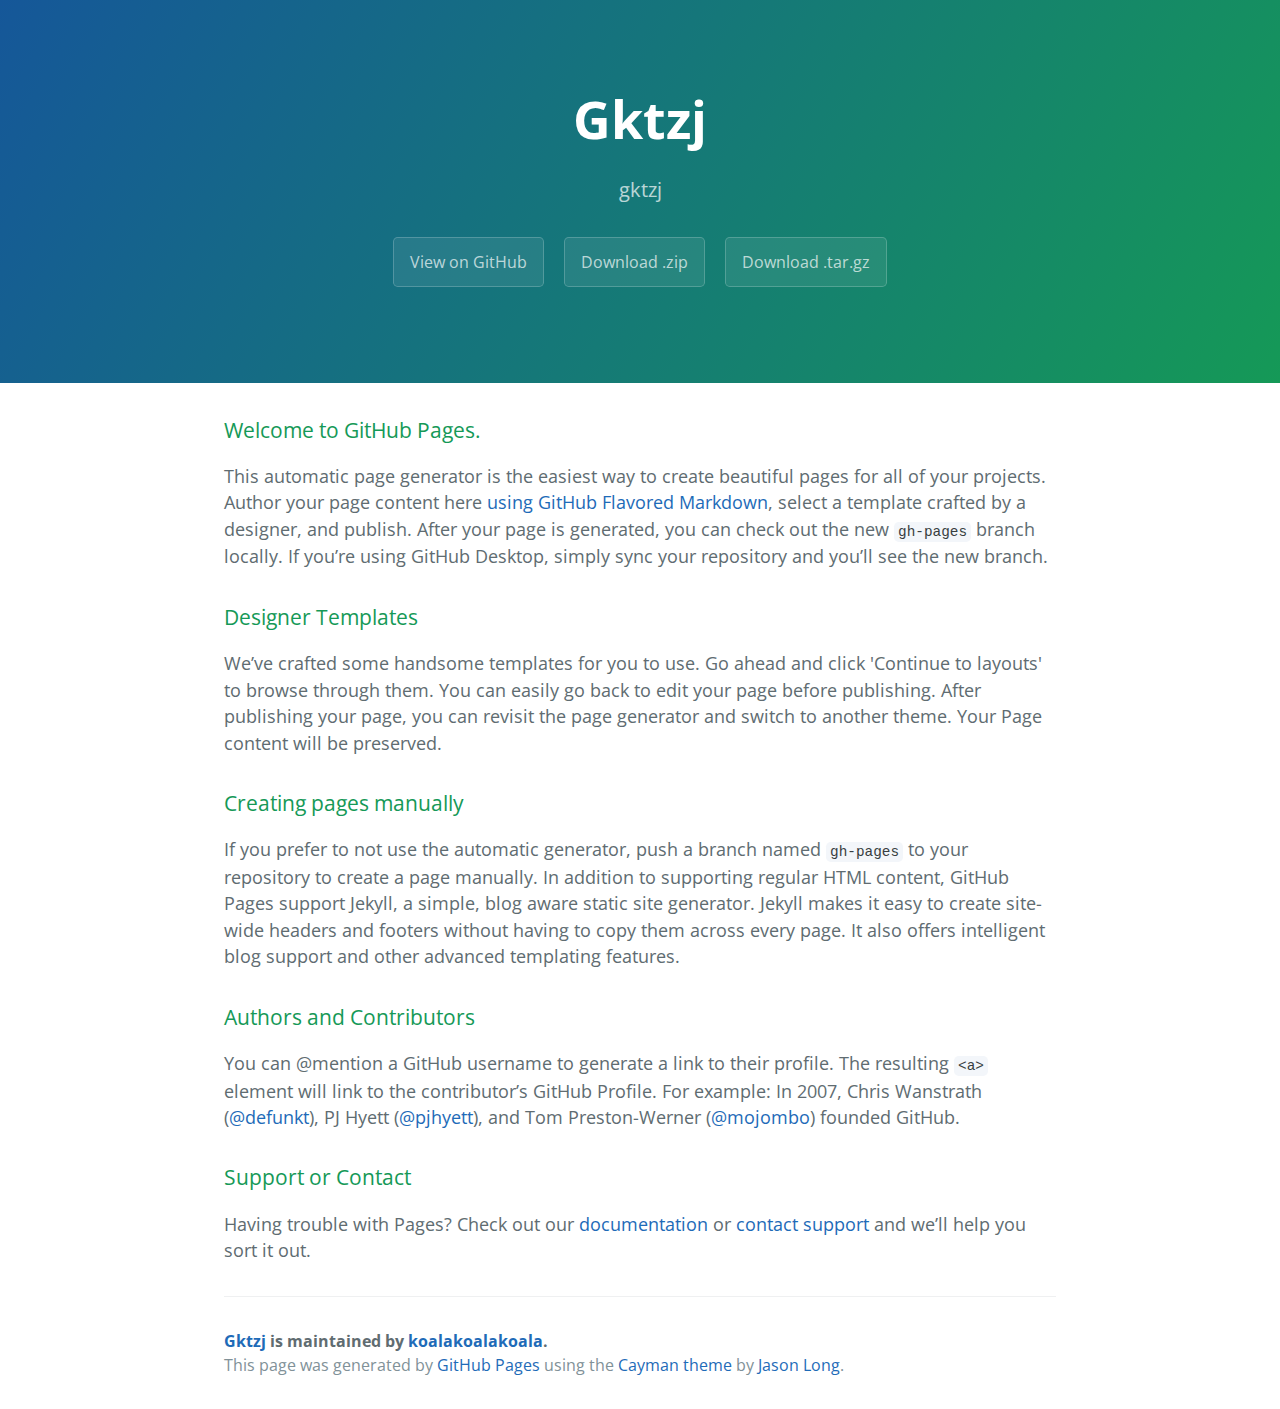
<file: index.html>
<!DOCTYPE html>
<html lang="en-us">
  <head>
    <meta charset="UTF-8">
    <title>Gktzj by koalakoalakoala</title>
    <meta name="viewport" content="width=device-width, initial-scale=1">
    <link rel="stylesheet" type="text/css" href="stylesheets/normalize.css" media="screen">
    <link href='https://fonts.googleapis.com/css?family=Open+Sans:400,700' rel='stylesheet' type='text/css'>
    <link rel="stylesheet" type="text/css" href="stylesheets/stylesheet.css" media="screen">
    <link rel="stylesheet" type="text/css" href="stylesheets/github-light.css" media="screen">
  </head>
  <body>
    <section class="page-header">
      <h1 class="project-name">Gktzj</h1>
      <h2 class="project-tagline">gktzj</h2>
      <a href="https://github.com/koalakoalakoala/gktzj" class="btn">View on GitHub</a>
      <a href="https://github.com/koalakoalakoala/gktzj/zipball/master" class="btn">Download .zip</a>
      <a href="https://github.com/koalakoalakoala/gktzj/tarball/master" class="btn">Download .tar.gz</a>
    </section>

    <section class="main-content">
      <h3>
<a id="welcome-to-github-pages" class="anchor" href="#welcome-to-github-pages" aria-hidden="true"><span aria-hidden="true" class="octicon octicon-link"></span></a>Welcome to GitHub Pages.</h3>

<p>This automatic page generator is the easiest way to create beautiful pages for all of your projects. Author your page content here <a href="https://guides.github.com/features/mastering-markdown/">using GitHub Flavored Markdown</a>, select a template crafted by a designer, and publish. After your page is generated, you can check out the new <code>gh-pages</code> branch locally. If you’re using GitHub Desktop, simply sync your repository and you’ll see the new branch.</p>

<h3>
<a id="designer-templates" class="anchor" href="#designer-templates" aria-hidden="true"><span aria-hidden="true" class="octicon octicon-link"></span></a>Designer Templates</h3>

<p>We’ve crafted some handsome templates for you to use. Go ahead and click 'Continue to layouts' to browse through them. You can easily go back to edit your page before publishing. After publishing your page, you can revisit the page generator and switch to another theme. Your Page content will be preserved.</p>

<h3>
<a id="creating-pages-manually" class="anchor" href="#creating-pages-manually" aria-hidden="true"><span aria-hidden="true" class="octicon octicon-link"></span></a>Creating pages manually</h3>

<p>If you prefer to not use the automatic generator, push a branch named <code>gh-pages</code> to your repository to create a page manually. In addition to supporting regular HTML content, GitHub Pages support Jekyll, a simple, blog aware static site generator. Jekyll makes it easy to create site-wide headers and footers without having to copy them across every page. It also offers intelligent blog support and other advanced templating features.</p>

<h3>
<a id="authors-and-contributors" class="anchor" href="#authors-and-contributors" aria-hidden="true"><span aria-hidden="true" class="octicon octicon-link"></span></a>Authors and Contributors</h3>

<p>You can @mention a GitHub username to generate a link to their profile. The resulting <code>&lt;a&gt;</code> element will link to the contributor’s GitHub Profile. For example: In 2007, Chris Wanstrath (<a href="https://github.com/defunkt" class="user-mention">@defunkt</a>), PJ Hyett (<a href="https://github.com/pjhyett" class="user-mention">@pjhyett</a>), and Tom Preston-Werner (<a href="https://github.com/mojombo" class="user-mention">@mojombo</a>) founded GitHub.</p>

<h3>
<a id="support-or-contact" class="anchor" href="#support-or-contact" aria-hidden="true"><span aria-hidden="true" class="octicon octicon-link"></span></a>Support or Contact</h3>

<p>Having trouble with Pages? Check out our <a href="https://help.github.com/pages">documentation</a> or <a href="https://github.com/contact">contact support</a> and we’ll help you sort it out.</p>

      <footer class="site-footer">
        <span class="site-footer-owner"><a href="https://github.com/koalakoalakoala/gktzj">Gktzj</a> is maintained by <a href="https://github.com/koalakoalakoala">koalakoalakoala</a>.</span>

        <span class="site-footer-credits">This page was generated by <a href="https://pages.github.com">GitHub Pages</a> using the <a href="https://github.com/jasonlong/cayman-theme">Cayman theme</a> by <a href="https://twitter.com/jasonlong">Jason Long</a>.</span>
      </footer>

    </section>

  
  </body>
</html>
</file>
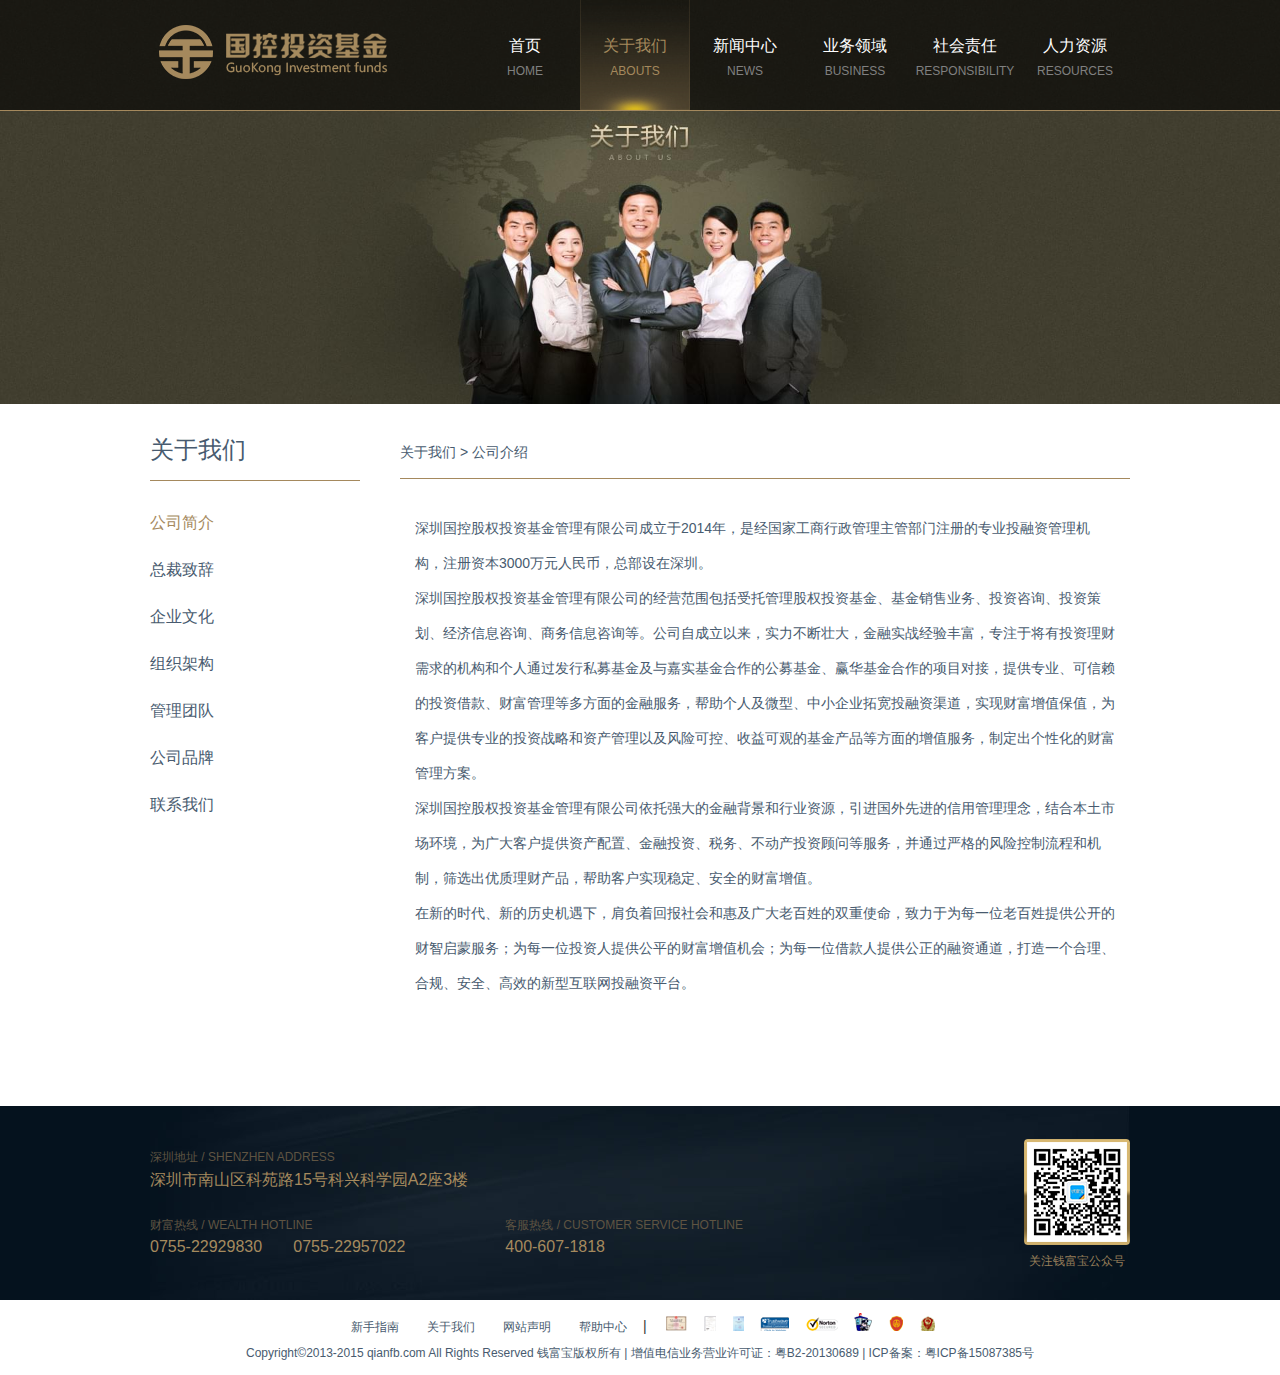
<file: gktzj/about.html>
<!DOCTYPE html>
<html xmlns="http://www.w3.org/1999/xhtml">

	<head>
		<meta charset="utf-8">
		<title>关于我们</title>
		<link href="css/comm.css" rel="stylesheet" type="text/css">
		<link href="css/css1.css" rel="stylesheet" type="text/css">
	</head>

	<body>

	<!--header begin-->
	<div class="qg-header">
		<div class="main clearfix">
			<h1 class="qg-logo fl"><a><img src="img/logo.png" alt="国控资金"/></a></h1>
			<ul class="qg-menu clearfix">
				<li><a href="index.html"> <h2>首页</h2> <span>HOME</span> </a></li>
				<li><a class="current" href="about.html"> <h2>关于我们</h2> <span>ABOUTS</span> </a></li>
				<li><a href="news.html"> <h2>新闻中心</h2> <span>NEWS</span> </a></li>
				<li><a href="business.html"> <h2>业务领域</h2> <span>BUSINESS</span> </a></li>
				<li><a href="social.html"> <h2>社会责任</h2> <span>RESPONSIBILITY</span> </a></li>
				<li><a href="human.html"> <h2>人力资源</h2> <span>RESOURCES</span> </a></li>
			</ul>
		</div>
	</div>
	<!--header end-->

	<!--banner begin-->
		<div class="qg-banners qg-abbaners">
			<img src="img/aboutbanner.jpg">
		</div>

	<!--banner end-->
	<!--main begin-->
		<div class="qg-main">
			<div class="qg-widths clearfix">
				<!--qg-ablefter begin-->
				<div class="fl qg-ablefter">
					<h1>关于我们</h1>
					<ul>
						<li><a href="#" class="qg-cavhover">公司简介</a> </li>
						<li><a href="#">总裁致辞</a> </li>
						<li><a href="#">企业文化</a> </li>
						<li><a href="#">组织架构</a> </li>
						<li><a href="#">管理团队</a> </li>
						<li><a href="#">公司品牌</a> </li>
						<li><a href="#">联系我们</a> </li>
					</ul>
				</div>
				<!--qg-ablefter end-->
				<!--qg-abrighter begin-->
				<div class="fr qg-abrighter">
					<div class="qg-curmes"><span>关于我们</span> > <span>公司介绍</span></div>
					<div class="qg-martoper">
						<p>深圳国控股权投资基金管理有限公司成立于2014年，是经国家工商行政管理主管部门注册的专业投融资管理机构，注册资本3000万元人民币，总部设在深圳。</p>
						<p>深圳国控股权投资基金管理有限公司的经营范围包括受托管理股权投资基金、基金销售业务、投资咨询、投资策划、经济信息咨询、商务信息咨询等。公司自成立以来，实力不断壮大，金融实战经验丰富，专注于将有投资理财需求的机构和个人通过发行私募基金及与嘉实基金合作的公募基金、赢华基金合作的项目对接，提供专业、可信赖的投资借款、财富管理等多方面的金融服务，帮助个人及微型、中小企业拓宽投融资渠道，实现财富增值保值，为客户提供专业的投资战略和资产管理以及风险可控、收益可观的基金产品等方面的增值服务，制定出个性化的财富管理方案。</p>
						<p>深圳国控股权投资基金管理有限公司依托强大的金融背景和行业资源，引进国外先进的信用管理理念，结合本土市场环境，为广大客户提供资产配置、金融投资、税务、不动产投资顾问等服务，并通过严格的风险控制流程和机制，筛选出优质理财产品，帮助客户实现稳定、安全的财富增值。</p>
						<p>在新的时代、新的历史机遇下，肩负着回报社会和惠及广大老百姓的双重使命，致力于为每一位老百姓提供公开的财智启蒙服务；为每一位投资人提供公平的财富增值机会；为每一位借款人提供公正的融资通道，打造一个合理、合规、安全、高效的新型互联网投融资平台。</p>
					</div>
				</div>
				<!--qg-abrighter end-->
			</div>
		</div>
	<!--main end-->

	<!--fotter begin-->
	<div class="qg-fotterse">
		<div class="qg-fotters">
			<div class="qg-sectend q-wide">
				<ul class="clearfix">
					<li class="qg-infoer fl">
						<div>
							<dl class="qg-adbox">
								<dt>深圳地址 / SHENZHEN ADDRESS</dt>
								<dd>深圳市南山区科苑路15号科兴科学园A2座3楼</dd>
							</dl>

						</div>
						<div>
							<dl class="qg-adbox qg-marginer fl">
								<dt>财富热线 / WEALTH HOTLINE</dt>
								<dd>0755-22929830&nbsp;&nbsp;&nbsp;&nbsp;&nbsp;&nbsp;&nbsp;0755-22957022</dd>
							</dl>
							<dl class="qg-adbox qg-marginer qg-boxleft fl">
								<dt>客服热线 / CUSTOMER SERVICE HOTLINE</dt>
								<dd>400-607-1818</dd>
							</dl>
						</div>
					</li>
					<li class="fr qg-weixin">
						<img src="img/weixincode.png">
						<p>关注钱富宝公众号</p>
					</li>
				</ul>
			</div>
		</div>
		<div class="q-fotter">
			<div class="q-wide">
				<div class="q-fotter-menu clearfix">
					<ul>
						<li><a href="guide.html"> 新手指南</a></li>
						<li><a href="aboutus-qfb.html">关于我们</a></li>
						<li><a href="statement.html">网站声明</a></li>
						<li><a href="helpcenter.html">帮助中心</a></li>
					</ul>
					<div class="q-martop">|</div>
					<div class="q-divert">
						<a href="javascript:void(0);" target="_blank" class="q-diverone"></a>
						<a href="javascript:void(0);" target="_blank" class="q-divertwo"></a>
						<a href="javascript:void(0);" target="_blank" class="q-diverthree"></a>
						<a href="javascript:void(0);" class="q-diverfour"></a>
						<a href="javascript:void(0);" class="q-diverfive"></a>
						<a href="javascript:void(0);" class="q-diversix"></a>
						<a href="javascript:void(0);" class="q-diverseven"></a>
						<a href="javascript:void(0);" class="q-diverningt"></a>
					</div>
				</div>
				<div class="q-info">Copyright©2013-2015 qianfb.com All Rights Reserved 钱富宝版权所有 |
					增值电信业务营业许可证：粤B2-20130689 | ICP备案：粤ICP备15087385号
				</div>
			</div>
		</div>
	</div>
	<!--fotter end-->

	</body>

</html>
</file>
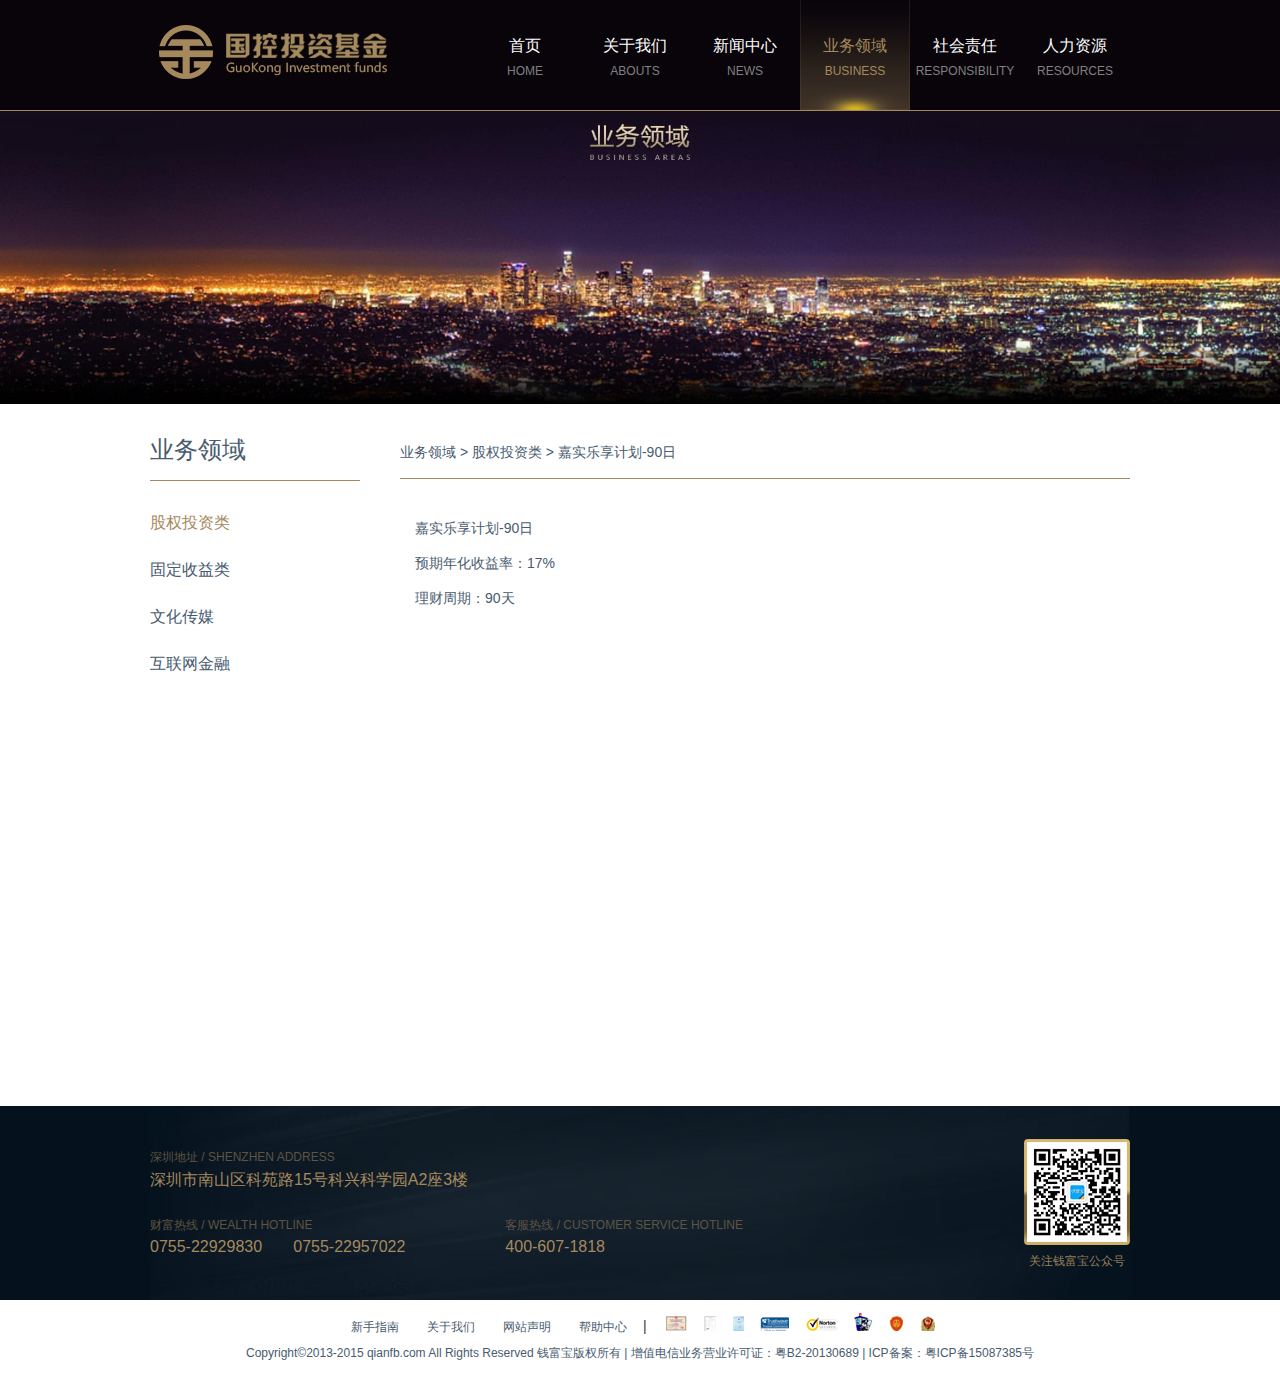
<file: gktzj/business-detial.html>
<!DOCTYPE html>
<html xmlns="http://www.w3.org/1999/xhtml">

	<head>
		<meta charset="utf-8">
		<title>业务领域</title>
		<link href="css/comm.css" rel="stylesheet" type="text/css">
		<link href="css/css1.css" rel="stylesheet" type="text/css">
	</head>

	<body>

	<!--header begin-->
	<div class="qg-header">
		<div class="main clearfix">
			<h1 class="qg-logo fl"><a><img src="img/logo.png" alt="国控资金"/></a></h1>
			<ul class="qg-menu clearfix">
				<li><a href="index.html"> <h2>首页</h2> <span>HOME</span> </a></li>
				<li><a href="about.html"> <h2>关于我们</h2> <span>ABOUTS</span> </a></li>
				<li><a href="news.html"> <h2>新闻中心</h2> <span>NEWS</span> </a></li>
				<li><a class="current" href="business.html"> <h2>业务领域</h2> <span>BUSINESS</span> </a></li>
				<li><a href="social.html"> <h2>社会责任</h2> <span>RESPONSIBILITY</span> </a></li>
				<li><a href="human.html"> <h2>人力资源</h2> <span>RESOURCES</span> </a></li>
			</ul>
		</div>
	</div>
	<!--header end-->

	<!--banner begin-->
		<div class="qg-banners qg-abbaners">
			<img src="img/fieldbanner.jpg">
		</div>

	<!--banner end-->
	<!--main begin-->
		<div class="qg-main">
			<div class="qg-widths clearfix">
				<!--qg-ablefter begin-->
				<div class="fl qg-ablefter">
					<h1>业务领域</h1>
					<ul>
						<li><a href="#" class="qg-cavhover">股权投资类</a> </li>
						<li><a href="#">固定收益类</a> </li>
						<li><a href="#">文化传媒</a> </li>
						<li><a href="#">互联网金融</a> </li>
					</ul>
				</div>
				<!--qg-ablefter end-->
				<!--qg-abrighter begin-->
				<div class="fr qg-abrighter">
					<div class="qg-curmes"><span>业务领域</span> > <span>股权投资类</span> > <span>嘉实乐享计划-90日</span></div>
					<div class="qg-martoper">
						<p>嘉实乐享计划-90日</p>
						<p>预期年化收益率：17%</p>
						<p>理财周期：90天</p>
					</div>

				</div>
				<!--qg-abrighter end-->
			</div>
		</div>
	<!--main end-->

	<!--fotter begin-->
	<div class="qg-fotterse">
		<div class="qg-fotters">
			<div class="qg-sectend q-wide">
				<ul class="clearfix">
					<li class="qg-infoer fl">
						<div>
							<dl class="qg-adbox">
								<dt>深圳地址 / SHENZHEN ADDRESS</dt>
								<dd>深圳市南山区科苑路15号科兴科学园A2座3楼</dd>
							</dl>

						</div>
						<div>
							<dl class="qg-adbox qg-marginer fl">
								<dt>财富热线 / WEALTH HOTLINE</dt>
								<dd>0755-22929830&nbsp;&nbsp;&nbsp;&nbsp;&nbsp;&nbsp;&nbsp;0755-22957022</dd>
							</dl>
							<dl class="qg-adbox qg-marginer qg-boxleft fl">
								<dt>客服热线 / CUSTOMER SERVICE HOTLINE</dt>
								<dd>400-607-1818</dd>
							</dl>
						</div>
					</li>
					<li class="fr qg-weixin">
						<img src="img/weixincode.png">
						<p>关注钱富宝公众号</p>
					</li>
				</ul>
			</div>
		</div>
		<div class="q-fotter">
			<div class="q-wide">
				<div class="q-fotter-menu clearfix">
					<ul>
						<li><a href="guide.html"> 新手指南</a></li>
						<li><a href="aboutus-qfb.html">关于我们</a></li>
						<li><a href="statement.html">网站声明</a></li>
						<li><a href="helpcenter.html">帮助中心</a></li>
					</ul>
					<div class="q-martop">|</div>
					<div class="q-divert">
						<a href="javascript:void(0);" target="_blank" class="q-diverone"></a>
						<a href="javascript:void(0);" target="_blank" class="q-divertwo"></a>
						<a href="javascript:void(0);" target="_blank" class="q-diverthree"></a>
						<a href="javascript:void(0);" class="q-diverfour"></a>
						<a href="javascript:void(0);" class="q-diverfive"></a>
						<a href="javascript:void(0);" class="q-diversix"></a>
						<a href="javascript:void(0);" class="q-diverseven"></a>
						<a href="javascript:void(0);" class="q-diverningt"></a>
					</div>
				</div>
				<div class="q-info">Copyright©2013-2015 qianfb.com All Rights Reserved 钱富宝版权所有 |
					增值电信业务营业许可证：粤B2-20130689 | ICP备案：粤ICP备15087385号
				</div>
			</div>
		</div>
	</div>
	<!--fotter end-->


	</body>

</html>
</file>
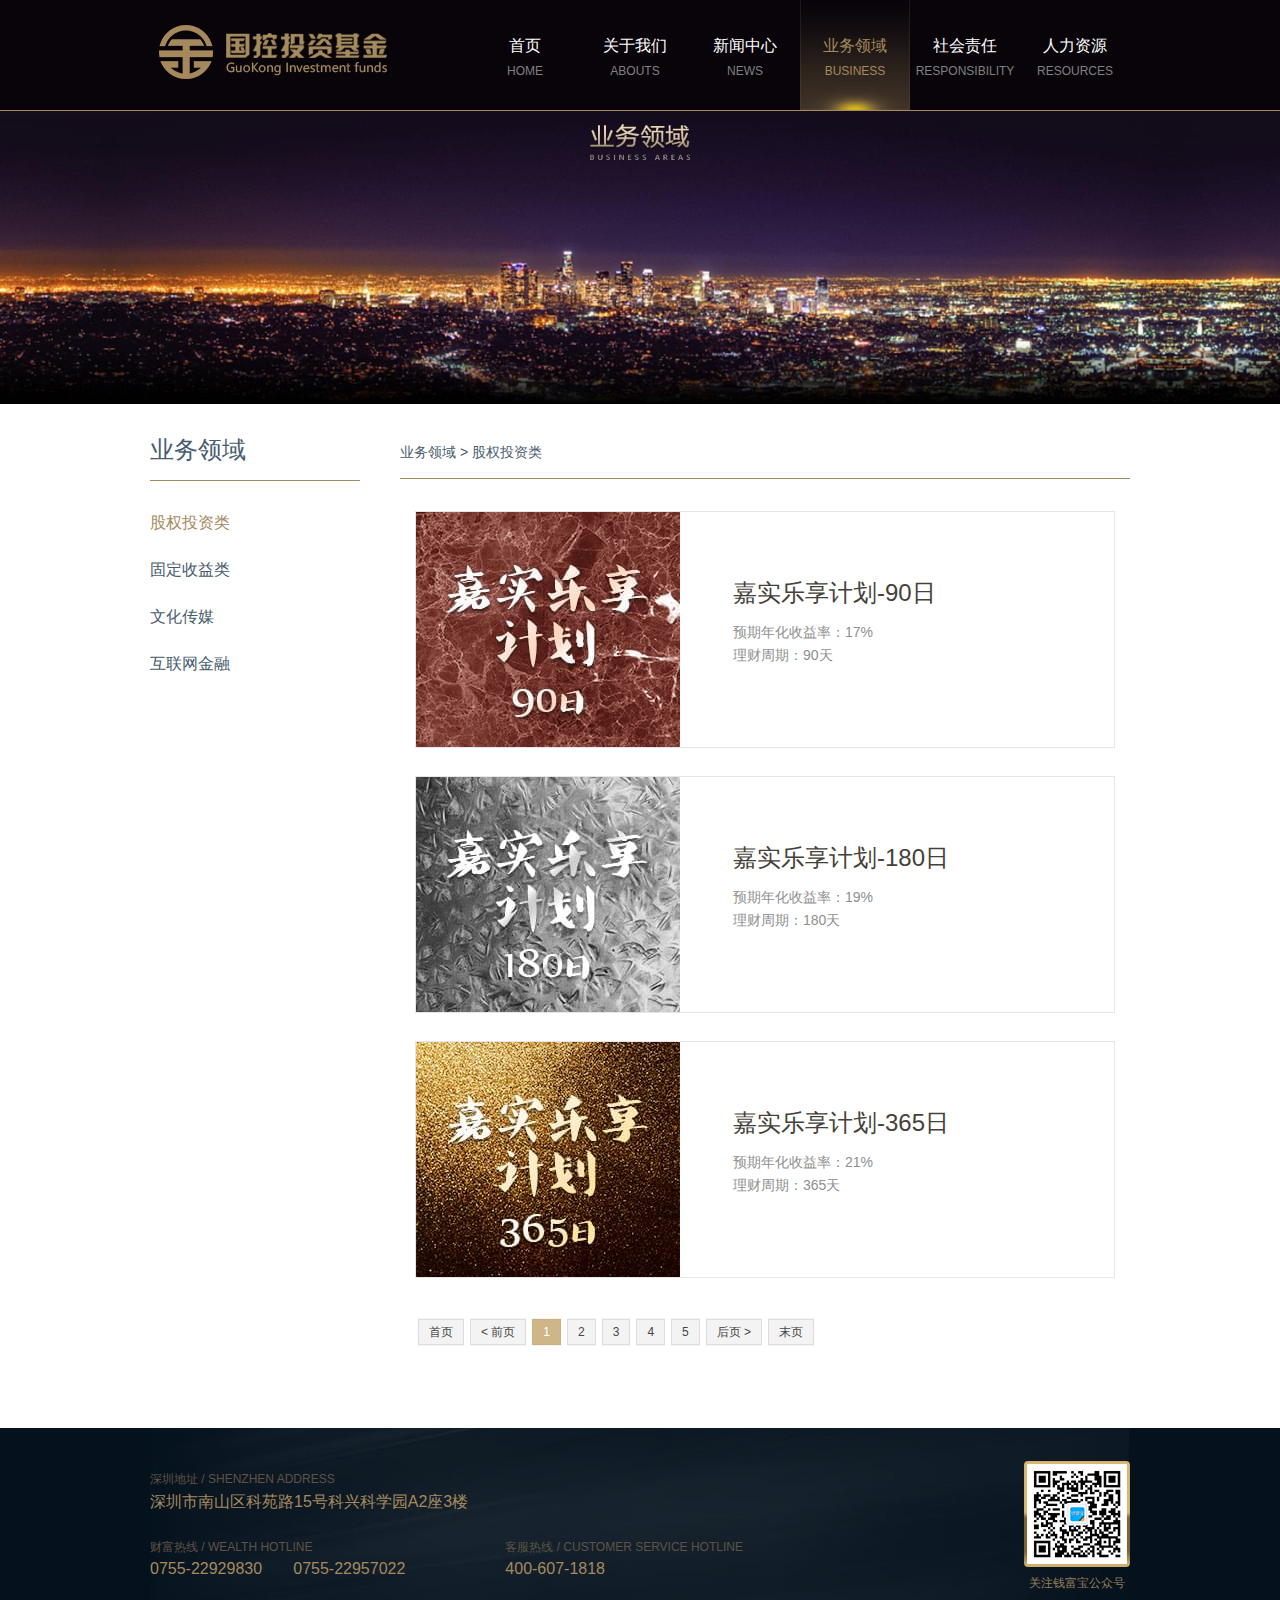
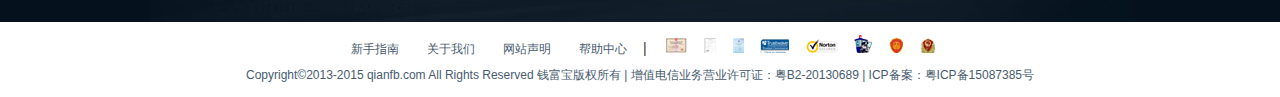
<file: gktzj/business.html>
<!DOCTYPE html>
<html xmlns="http://www.w3.org/1999/xhtml">

	<head>
		<meta charset="utf-8">
		<title>业务领域</title>
		<link href="css/comm.css" rel="stylesheet" type="text/css">
		<link href="css/css1.css" rel="stylesheet" type="text/css">
	</head>

	<body>

	<!--header begin-->
	<div class="qg-header">
		<div class="main clearfix">
			<h1 class="qg-logo fl"><a><img src="img/logo.png" alt="国控资金"/></a></h1>
			<ul class="qg-menu clearfix">
				<li><a href="index.html"> <h2>首页</h2> <span>HOME</span> </a></li>
				<li><a href="about.html"> <h2>关于我们</h2> <span>ABOUTS</span> </a></li>
				<li><a href="news.html"> <h2>新闻中心</h2> <span>NEWS</span> </a></li>
				<li><a class="current" href="business.html"> <h2>业务领域</h2> <span>BUSINESS</span> </a></li>
				<li><a href="social.html"> <h2>社会责任</h2> <span>RESPONSIBILITY</span> </a></li>
				<li><a href="human.html"> <h2>人力资源</h2> <span>RESOURCES</span> </a></li>
			</ul>
		</div>
	</div>
	<!--header end-->

	<!--banner begin-->
		<div class="qg-banners qg-abbaners">
			<img src="img/fieldbanner.jpg">
		</div>

	<!--banner end-->
	<!--main begin-->
		<div class="qg-main">
			<div class="qg-widths clearfix">
				<!--qg-ablefter begin-->
				<div class="fl qg-ablefter">
					<h1>业务领域</h1>
					<ul>
						<li><a href="#" class="qg-cavhover">股权投资类</a> </li>
						<li><a href="#">固定收益类</a> </li>
						<li><a href="#">文化传媒</a> </li>
						<li><a href="#">互联网金融</a> </li>
					</ul>
				</div>
				<!--qg-ablefter end-->
				<!--qg-abrighter begin-->
				<div class="fr qg-abrighter">
					<div class="qg-curmes"><span>业务领域</span> > <span>股权投资类</span></div>
					<div class="qg-martoper">
						<a href="business-detial.html">
							<dl class="qg-borders clearfix">
								<dt class="fl"><img src="img/js01.jpg"></dt>
								<dd class="fl qg-planbox">
									<h2>嘉实乐享计划-90日</h2>
									<div class="qg-worker">
										<span>预期年化收益率：17%</span>
										<span>理财周期：90天</span>
									</div>
								</dd>
							</dl>
						</a>
						<a href="business-detial.html">
							<dl class="qg-borders clearfix qg-martopers">
								<dt class="fl"><img src="img/js02.jpg"></dt>
								<dd class="fl qg-planbox">
									<h2>嘉实乐享计划-180日</h2>
									<div class="qg-worker">
										<span>预期年化收益率：19%</span>
										<span>理财周期：180天</span>
									</div>
								</dd>
							</dl>
						</a>
						<a href="business-detial.html">
						<dl class="qg-borders clearfix qg-martopers">
							<dt class="fl"><img src="img/js03.jpg"></dt>
							<dd class="fl qg-planbox">
								<h2>嘉实乐享计划-365日</h2>
								<div class="qg-worker">
									<span>预期年化收益率：21%</span>
									<span>理财周期：365天</span>
								</div>
							</dd>
						</dl>
						</a>
						<!--page begin-->
						<div class="page_turning">
							<ul id="yw0" class="yiiPager"><li class="first hidden"><a href="/authority/adminlist">首页</a></li>
								<li class="previous hidden"><a href="/authority/adminlist">&lt; 前页</a></li>
								<li class="page selected"><a href="/authority/adminlist">1</a></li>
								<li class="page"><a href="/authority/adminlist?page=2">2</a></li>
								<li class="page"><a href="/authority/adminlist?page=3">3</a></li>
								<li class="page"><a href="/authority/adminlist?page=4">4</a></li>
								<li class="page"><a href="/authority/adminlist?page=5">5</a></li>
								<li class="next"><a href="/authority/adminlist?page=2">后页 &gt;</a></li>
								<li class="last"><a href="/authority/adminlist?page=5">末页</a></li></ul>
						</div>
						<!--page end-->
					</div>

				</div>
				<!--qg-abrighter end-->
			</div>
		</div>
	<!--main end-->

	<!--fotter begin-->
	<div class="qg-fotterse">
		<div class="qg-fotters">
			<div class="qg-sectend q-wide">
				<ul class="clearfix">
					<li class="qg-infoer fl">
						<div>
							<dl class="qg-adbox">
								<dt>深圳地址 / SHENZHEN ADDRESS</dt>
								<dd>深圳市南山区科苑路15号科兴科学园A2座3楼</dd>
							</dl>

						</div>
						<div>
							<dl class="qg-adbox qg-marginer fl">
								<dt>财富热线 / WEALTH HOTLINE</dt>
								<dd>0755-22929830&nbsp;&nbsp;&nbsp;&nbsp;&nbsp;&nbsp;&nbsp;0755-22957022</dd>
							</dl>
							<dl class="qg-adbox qg-marginer qg-boxleft fl">
								<dt>客服热线 / CUSTOMER SERVICE HOTLINE</dt>
								<dd>400-607-1818</dd>
							</dl>
						</div>
					</li>
					<li class="fr qg-weixin">
						<img src="img/weixincode.png">
						<p>关注钱富宝公众号</p>
					</li>
				</ul>
			</div>
		</div>
		<div class="q-fotter">
			<div class="q-wide">
				<div class="q-fotter-menu clearfix">
					<ul>
						<li><a href="guide.html"> 新手指南</a></li>
						<li><a href="aboutus-qfb.html">关于我们</a></li>
						<li><a href="statement.html">网站声明</a></li>
						<li><a href="helpcenter.html">帮助中心</a></li>
					</ul>
					<div class="q-martop">|</div>
					<div class="q-divert">
						<a href="javascript:void(0);" target="_blank" class="q-diverone"></a>
						<a href="javascript:void(0);" target="_blank" class="q-divertwo"></a>
						<a href="javascript:void(0);" target="_blank" class="q-diverthree"></a>
						<a href="javascript:void(0);" class="q-diverfour"></a>
						<a href="javascript:void(0);" class="q-diverfive"></a>
						<a href="javascript:void(0);" class="q-diversix"></a>
						<a href="javascript:void(0);" class="q-diverseven"></a>
						<a href="javascript:void(0);" class="q-diverningt"></a>
					</div>
				</div>
				<div class="q-info">Copyright©2013-2015 qianfb.com All Rights Reserved 钱富宝版权所有 |
					增值电信业务营业许可证：粤B2-20130689 | ICP备案：粤ICP备15087385号
				</div>
			</div>
		</div>
	</div>
	<!--fotter end-->


	</body>

</html>
</file>
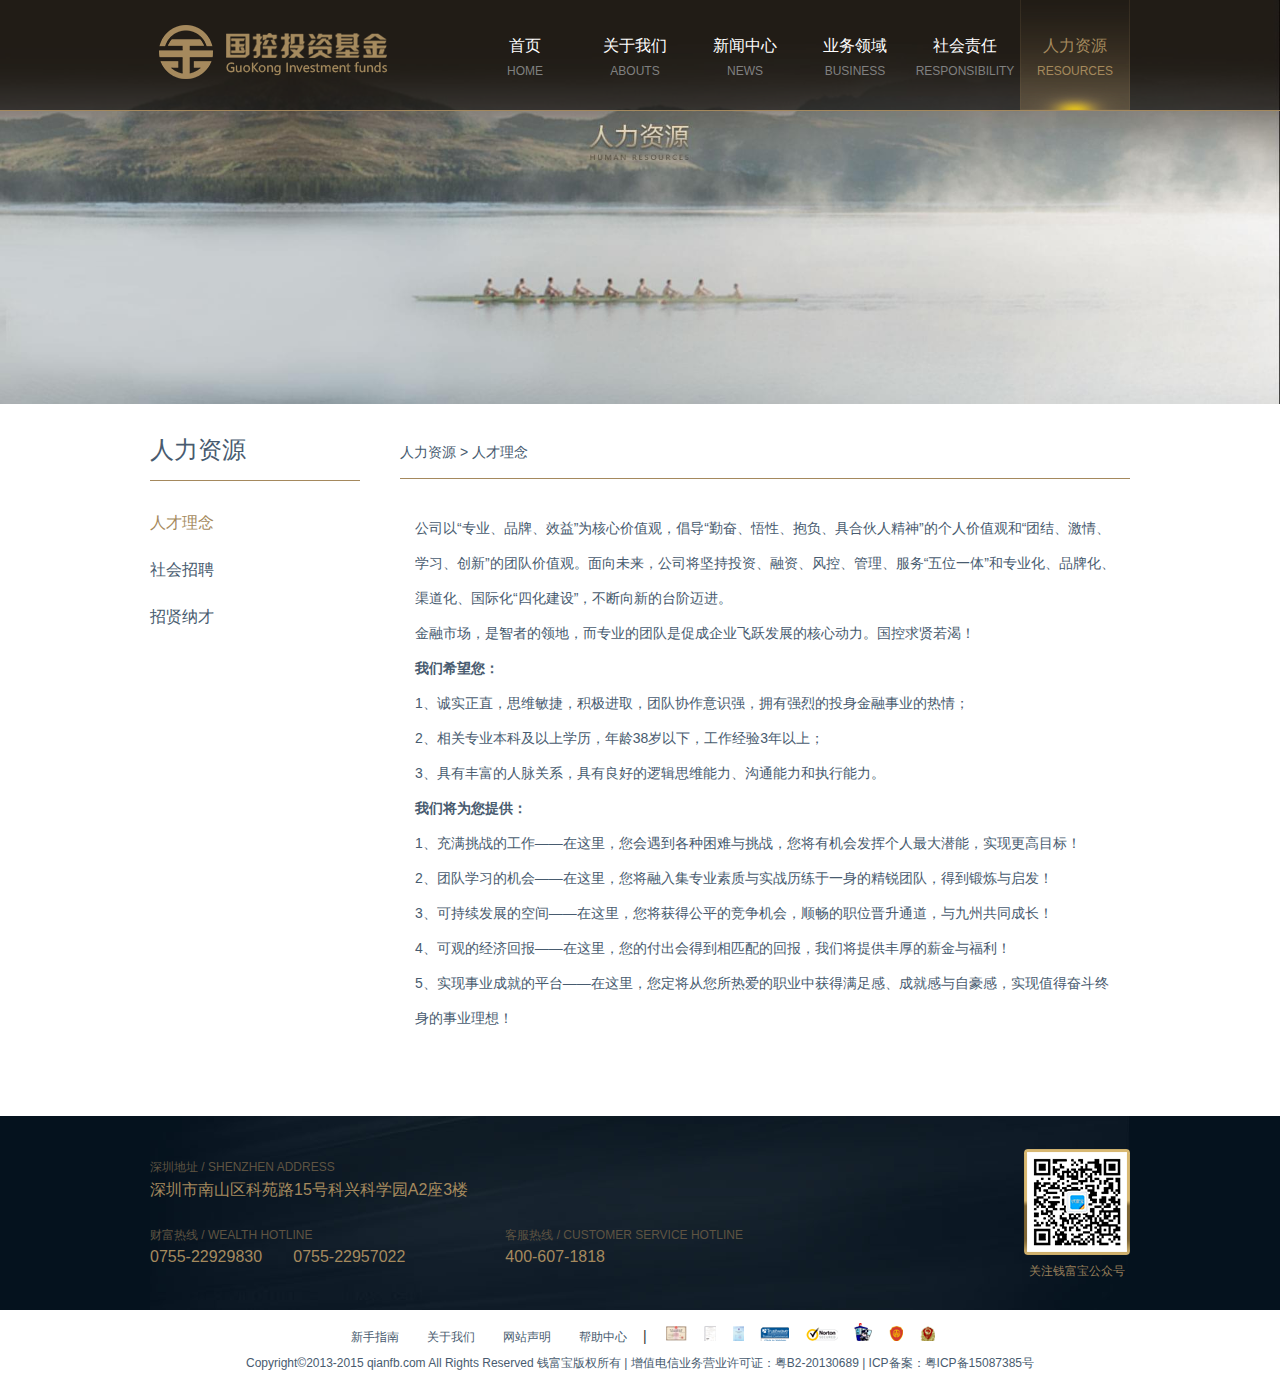
<file: gktzj/human.html>
<!DOCTYPE html>
<html xmlns="http://www.w3.org/1999/xhtml">

	<head>
		<meta charset="utf-8">
		<title>人力资源</title>
		<link href="css/comm.css" rel="stylesheet" type="text/css">
		<link href="css/css1.css" rel="stylesheet" type="text/css">
	</head>

	<body>

	<!--header begin-->
	<div class="qg-header">
		<div class="main clearfix">
			<h1 class="qg-logo fl"><a><img src="img/logo.png" alt="国控资金"/></a></h1>
			<ul class="qg-menu clearfix">
				<li><a href="index.html"> <h2>首页</h2> <span>HOME</span> </a></li>
				<li><a href="about.html"> <h2>关于我们</h2> <span>ABOUTS</span> </a></li>
				<li><a href="news.html"> <h2>新闻中心</h2> <span>NEWS</span> </a></li>
				<li><a href="business.html"> <h2>业务领域</h2> <span>BUSINESS</span> </a></li>
				<li><a href="social.html"> <h2>社会责任</h2> <span>RESPONSIBILITY</span> </a></li>
				<li><a class="current" href="human.html"> <h2>人力资源</h2> <span>RESOURCES</span> </a></li>
			</ul>
		</div>
	</div>
	<!--header end-->

	<!--banner begin-->
		<div class="qg-banners qg-abbaners">
			<img src="img/humanabnner.jpg">
		</div>

	<!--banner end-->
	<!--main begin-->
		<div class="qg-main">
			<div class="qg-widths clearfix">
				<!--qg-ablefter begin-->
				<div class="fl qg-ablefter">
					<h1>人力资源</h1>
					<ul>
						<li><a href="#" class="qg-cavhover">人才理念</a> </li>
						<li><a href="#">社会招聘</a> </li>
						<li><a href="#">招贤纳才</a> </li>
					</ul>
				</div>
				<!--qg-ablefter end-->
				<!--qg-abrighter begin-->
				<div class="fr qg-abrighter">
					<div class="qg-curmes"><span>人力资源</span> > <span>人才理念</span></div>
					<div class="qg-martoper">
						<p>公司以“专业、品牌、效益”为核心价值观，倡导“勤奋、悟性、抱负、具合伙人精神”的个人价值观和“团结、激情、学习、创新”的团队价值观。面向未来，公司将坚持投资、融资、风控、管理、服务“五位一体”和专业化、品牌化、渠道化、国际化“四化建设”，不断向新的台阶迈进。</p>
						<p>金融市场，是智者的领地，而专业的团队是促成企业飞跃发展的核心动力。国控求贤若渴！</p>
						<p><strong>我们希望您：</strong></p>
						<p>1、诚实正直，思维敏捷，积极进取，团队协作意识强，拥有强烈的投身金融事业的热情；</p>
						<p>2、相关专业本科及以上学历，年龄38岁以下，工作经验3年以上；</p>
						<p>3、具有丰富的人脉关系，具有良好的逻辑思维能力、沟通能力和执行能力。</p>
						<p><strong>我们将为您提供：</strong></p>
						<p>1、充满挑战的工作——在这里，您会遇到各种困难与挑战，您将有机会发挥个人最大潜能，实现更高目标！</p>
						<p>2、团队学习的机会——在这里，您将融入集专业素质与实战历练于一身的精锐团队，得到锻炼与启发！</p>
						<p>3、可持续发展的空间——在这里，您将获得公平的竞争机会，顺畅的职位晋升通道，与九州共同成长！</p>
						<p>4、可观的经济回报——在这里，您的付出会得到相匹配的回报，我们将提供丰厚的薪金与福利！</p>
						<p>5、实现事业成就的平台——在这里，您定将从您所热爱的职业中获得满足感、成就感与自豪感，实现值得奋斗终身的事业理想！</p>
					</div>
				</div>
				<!--qg-abrighter end-->
			</div>
		</div>
	<!--main end-->

	<!--fotter begin-->
	<div class="qg-fotterse">
		<div class="qg-fotters">
			<div class="qg-sectend q-wide">
				<ul class="clearfix">
					<li class="qg-infoer fl">
						<div>
							<dl class="qg-adbox">
								<dt>深圳地址 / SHENZHEN ADDRESS</dt>
								<dd>深圳市南山区科苑路15号科兴科学园A2座3楼</dd>
							</dl>

						</div>
						<div>
							<dl class="qg-adbox qg-marginer fl">
								<dt>财富热线 / WEALTH HOTLINE</dt>
								<dd>0755-22929830&nbsp;&nbsp;&nbsp;&nbsp;&nbsp;&nbsp;&nbsp;0755-22957022</dd>
							</dl>
							<dl class="qg-adbox qg-marginer qg-boxleft fl">
								<dt>客服热线 / CUSTOMER SERVICE HOTLINE</dt>
								<dd>400-607-1818</dd>
							</dl>
						</div>
					</li>
					<li class="fr qg-weixin">
						<img src="img/weixincode.png">
						<p>关注钱富宝公众号</p>
					</li>
				</ul>
			</div>
		</div>
		<div class="q-fotter">
			<div class="q-wide">
				<div class="q-fotter-menu clearfix">
					<ul>
						<li><a href="guide.html"> 新手指南</a></li>
						<li><a href="aboutus-qfb.html">关于我们</a></li>
						<li><a href="statement.html">网站声明</a></li>
						<li><a href="helpcenter.html">帮助中心</a></li>
					</ul>
					<div class="q-martop">|</div>
					<div class="q-divert">
						<a href="javascript:void(0);" target="_blank" class="q-diverone"></a>
						<a href="javascript:void(0);" target="_blank" class="q-divertwo"></a>
						<a href="javascript:void(0);" target="_blank" class="q-diverthree"></a>
						<a href="javascript:void(0);" class="q-diverfour"></a>
						<a href="javascript:void(0);" class="q-diverfive"></a>
						<a href="javascript:void(0);" class="q-diversix"></a>
						<a href="javascript:void(0);" class="q-diverseven"></a>
						<a href="javascript:void(0);" class="q-diverningt"></a>
					</div>
				</div>
				<div class="q-info">Copyright©2013-2015 qianfb.com All Rights Reserved 钱富宝版权所有 |
					增值电信业务营业许可证：粤B2-20130689 | ICP备案：粤ICP备15087385号
				</div>
			</div>
		</div>
	</div>
	<!--fotter end-->

	</body>

</html>
</file>
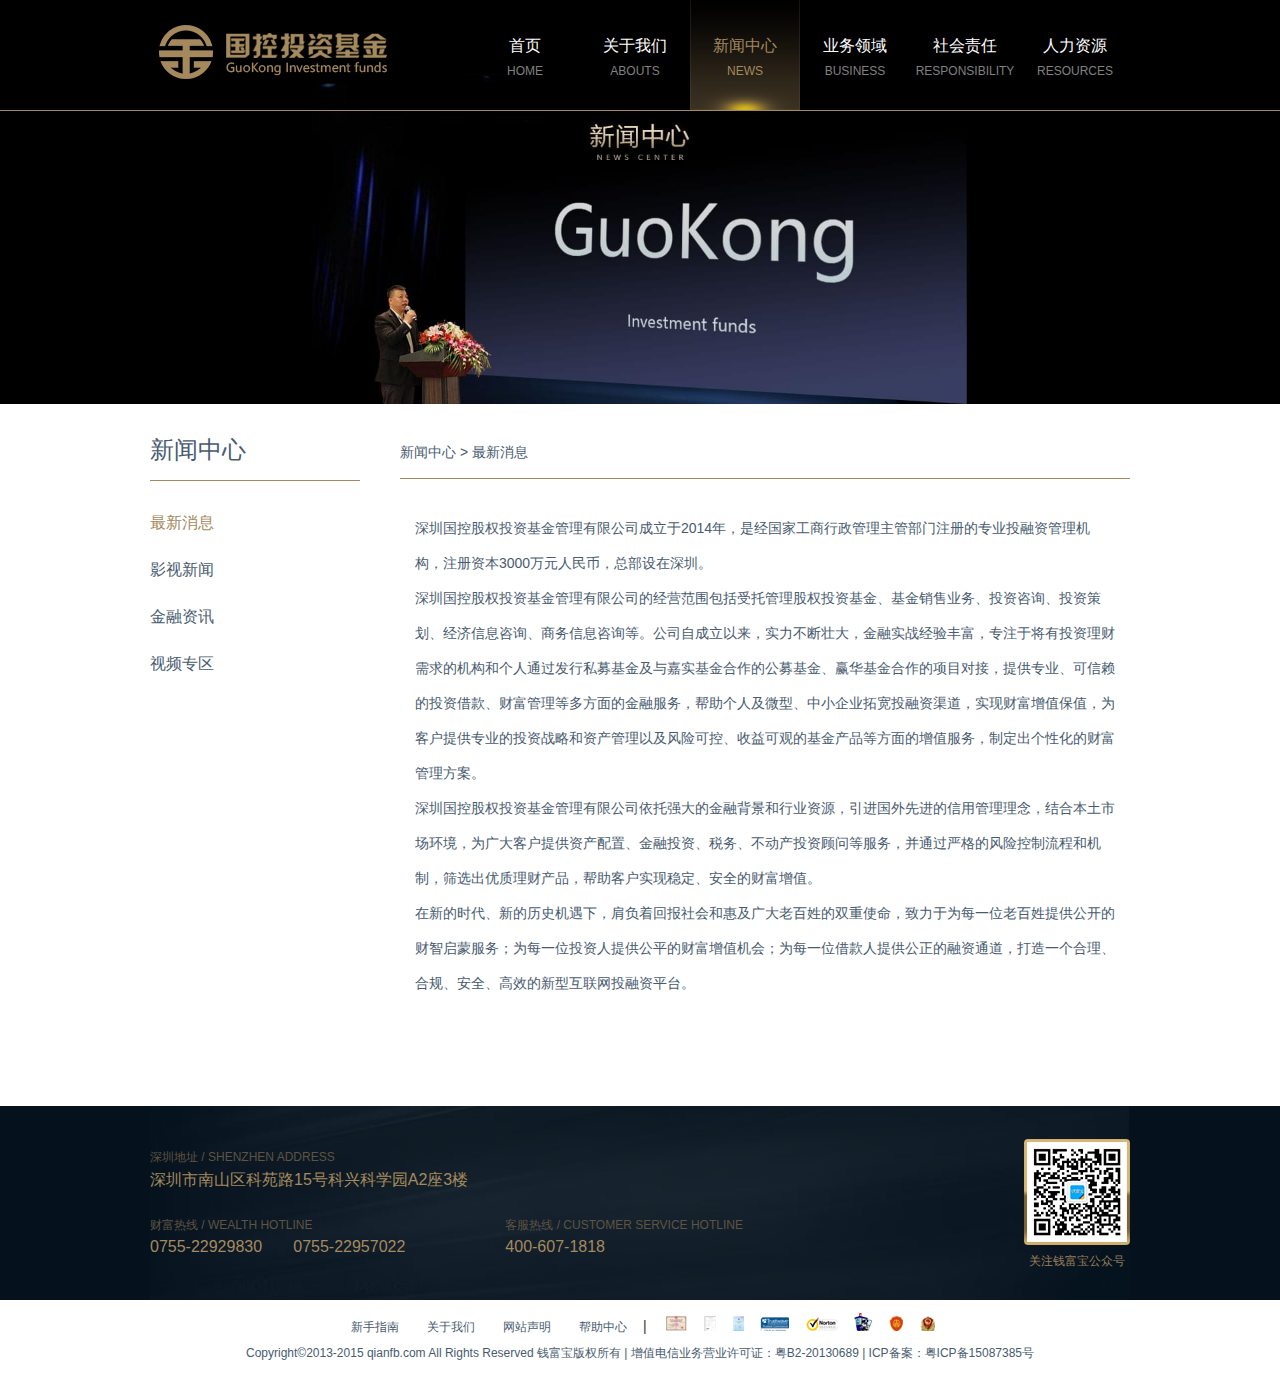
<file: gktzj/news.html>
<!DOCTYPE html>
<html xmlns="http://www.w3.org/1999/xhtml">

	<head>
		<meta charset="utf-8">
		<title>新闻中心</title>
		<link href="css/comm.css" rel="stylesheet" type="text/css">
		<link href="css/css1.css" rel="stylesheet" type="text/css">
	</head>

	<body>

	<!--header begin-->
	<div class="qg-header">
		<div class="main clearfix">
			<h1 class="qg-logo fl"><a><img src="img/logo.png" alt="国控资金"/></a></h1>
			<ul class="qg-menu clearfix">
				<li><a href="index.html"> <h2>首页</h2> <span>HOME</span> </a></li>
				<li><a href="about.html"> <h2>关于我们</h2> <span>ABOUTS</span> </a></li>
				<li><a class="current" href="news.html"> <h2>新闻中心</h2> <span>NEWS</span> </a></li>
				<li><a href="business.html"> <h2> 业务领域</h2> <span>BUSINESS</span> </a></li>
				<li><a href="social.html"> <h2>社会责任</h2> <span>RESPONSIBILITY</span> </a></li>
				<li><a href="human.html"> <h2>人力资源</h2> <span>RESOURCES</span> </a></li>
			</ul>
		</div>
	</div>
	<!--header end-->

	<!--banner begin-->
		<div class="qg-banners qg-abbaners">
			<img src="img/newsbanner.jpg">
		</div>

	<!--banner end-->
	<!--main begin-->
		<div class="qg-main">
			<div class="qg-widths clearfix">
				<!--qg-ablefter begin-->
				<div class="fl qg-ablefter">
					<h1>新闻中心</h1>
					<ul>
						<li><a href="#" class="qg-cavhover">最新消息</a> </li>
						<li><a href="#">影视新闻</a> </li>
						<li><a href="#">金融资讯</a> </li>
						<li><a href="#">视频专区</a> </li>
					</ul>
				</div>
				<!--qg-ablefter end-->
				<!--qg-abrighter begin-->
				<div class="fr qg-abrighter">
					<div class="qg-curmes"><span>新闻中心</span> > <span>最新消息</span></div>
					<div class="qg-martoper">
						<p>深圳国控股权投资基金管理有限公司成立于2014年，是经国家工商行政管理主管部门注册的专业投融资管理机构，注册资本3000万元人民币，总部设在深圳。</p>
						<p>深圳国控股权投资基金管理有限公司的经营范围包括受托管理股权投资基金、基金销售业务、投资咨询、投资策划、经济信息咨询、商务信息咨询等。公司自成立以来，实力不断壮大，金融实战经验丰富，专注于将有投资理财需求的机构和个人通过发行私募基金及与嘉实基金合作的公募基金、赢华基金合作的项目对接，提供专业、可信赖的投资借款、财富管理等多方面的金融服务，帮助个人及微型、中小企业拓宽投融资渠道，实现财富增值保值，为客户提供专业的投资战略和资产管理以及风险可控、收益可观的基金产品等方面的增值服务，制定出个性化的财富管理方案。</p>
						<p>深圳国控股权投资基金管理有限公司依托强大的金融背景和行业资源，引进国外先进的信用管理理念，结合本土市场环境，为广大客户提供资产配置、金融投资、税务、不动产投资顾问等服务，并通过严格的风险控制流程和机制，筛选出优质理财产品，帮助客户实现稳定、安全的财富增值。</p>
						<p>在新的时代、新的历史机遇下，肩负着回报社会和惠及广大老百姓的双重使命，致力于为每一位老百姓提供公开的财智启蒙服务；为每一位投资人提供公平的财富增值机会；为每一位借款人提供公正的融资通道，打造一个合理、合规、安全、高效的新型互联网投融资平台。</p>
					</div>
				</div>
				<!--qg-abrighter end-->
			</div>
		</div>
	<!--main end-->

	<!--fotter begin-->
	<div class="qg-fotterse">
		<div class="qg-fotters">
			<div class="qg-sectend q-wide">
				<ul class="clearfix">
					<li class="qg-infoer fl">
						<div>
							<dl class="qg-adbox">
								<dt>深圳地址 / SHENZHEN ADDRESS</dt>
								<dd>深圳市南山区科苑路15号科兴科学园A2座3楼</dd>
							</dl>

						</div>
						<div>
							<dl class="qg-adbox qg-marginer fl">
								<dt>财富热线 / WEALTH HOTLINE</dt>
								<dd>0755-22929830&nbsp;&nbsp;&nbsp;&nbsp;&nbsp;&nbsp;&nbsp;0755-22957022</dd>
							</dl>
							<dl class="qg-adbox qg-marginer qg-boxleft fl">
								<dt>客服热线 / CUSTOMER SERVICE HOTLINE</dt>
								<dd>400-607-1818</dd>
							</dl>
						</div>
					</li>
					<li class="fr qg-weixin">
						<img src="img/weixincode.png">
						<p>关注钱富宝公众号</p>
					</li>
				</ul>
			</div>
		</div>
		<div class="q-fotter">
			<div class="q-wide">
				<div class="q-fotter-menu clearfix">
					<ul>
						<li><a href="guide.html"> 新手指南</a></li>
						<li><a href="aboutus-qfb.html">关于我们</a></li>
						<li><a href="statement.html">网站声明</a></li>
						<li><a href="helpcenter.html">帮助中心</a></li>
					</ul>
					<div class="q-martop">|</div>
					<div class="q-divert">
						<a href="javascript:void(0);" target="_blank" class="q-diverone"></a>
						<a href="javascript:void(0);" target="_blank" class="q-divertwo"></a>
						<a href="javascript:void(0);" target="_blank" class="q-diverthree"></a>
						<a href="javascript:void(0);" class="q-diverfour"></a>
						<a href="javascript:void(0);" class="q-diverfive"></a>
						<a href="javascript:void(0);" class="q-diversix"></a>
						<a href="javascript:void(0);" class="q-diverseven"></a>
						<a href="javascript:void(0);" class="q-diverningt"></a>
					</div>
				</div>
				<div class="q-info">Copyright©2013-2015 qianfb.com All Rights Reserved 钱富宝版权所有 |
					增值电信业务营业许可证：粤B2-20130689 | ICP备案：粤ICP备15087385号
				</div>
			</div>
		</div>
	</div>
	<!--fotter end-->

	</body>

</html>
</file>
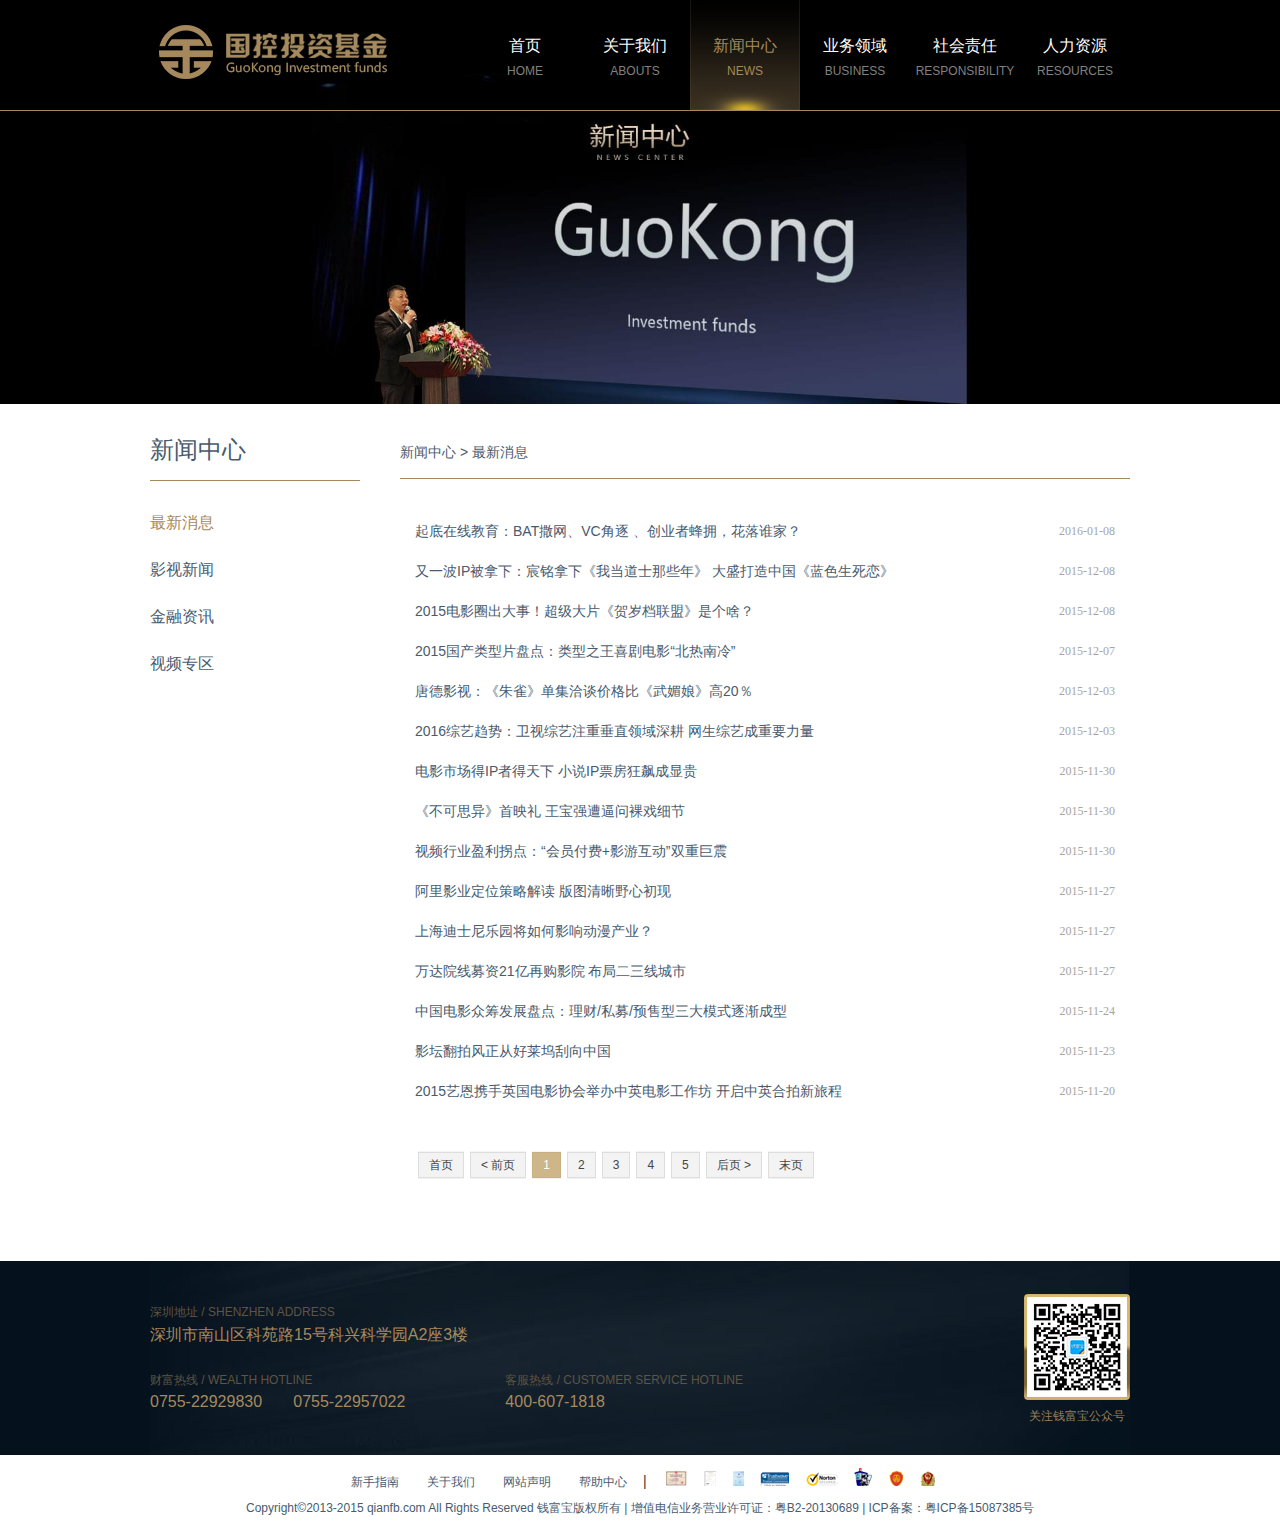
<file: gktzj/newslist.html>
<!DOCTYPE html>
<html xmlns="http://www.w3.org/1999/xhtml">

	<head>
		<meta charset="utf-8">
		<title>新闻中心</title>
		<link href="css/comm.css" rel="stylesheet" type="text/css">
		<link href="css/css1.css" rel="stylesheet" type="text/css">
	</head>

	<body>

	<!--header begin-->
	<div class="qg-header">
		<div class="main clearfix">
			<h1 class="qg-logo fl"><a><img src="img/logo.png" alt="国控资金"/></a></h1>
			<ul class="qg-menu clearfix">
				<li><a href="index.html"> <h2>首页</h2> <span>HOME</span> </a></li>
				<li><a href="about.html"> <h2>关于我们</h2> <span>ABOUTS</span> </a></li>
				<li><a class="current" href="news.html"> <h2>新闻中心</h2> <span>NEWS</span> </a></li>
				<li><a href="business.html"> <h2> 业务领域</h2> <span>BUSINESS</span> </a></li>
				<li><a href="social.html"> <h2>社会责任</h2> <span>RESPONSIBILITY</span> </a></li>
				<li><a href="human.html"> <h2>人力资源</h2> <span>RESOURCES</span> </a></li>
			</ul>
		</div>
	</div>
	<!--header end-->

	<!--banner begin-->
		<div class="qg-banners qg-abbaners">
			<img src="img/newsbanner.jpg">
		</div>

	<!--banner end-->
	<!--main begin-->
		<div class="qg-main">
			<div class="qg-widths clearfix">
				<!--qg-ablefter begin-->
				<div class="fl qg-ablefter">
					<h1>新闻中心</h1>
					<ul>
						<li><a href="#" class="qg-cavhover">最新消息</a> </li>
						<li><a href="#">影视新闻</a> </li>
						<li><a href="#">金融资讯</a> </li>
						<li><a href="#">视频专区</a> </li>
					</ul>
				</div>
				<!--qg-ablefter end-->
				<!--qg-abrighter begin-->
				<div class="fr qg-abrighter">
					<div class="qg-curmes"><span>新闻中心</span> > <span>最新消息</span></div>
					<div class="qg-martoper">
							<ul class="news_list">
								<li><span>2016-01-08</span> <a href="#">起底在线教育：BAT撒网、VC角逐 、创业者蜂拥，花落谁家？</a></li>
								<li><span>2015-12-08</span> <a href="#">又一波IP被拿下：宸铭拿下《我当道士那些年》 大盛打造中国《蓝色生死恋》</a></li>
								<li><span>2015-12-08</span> <a href="#">2015电影圈出大事！超级大片《贺岁档联盟》是个啥？</a></li>
								<li><span>2015-12-07</span> <a href="#">2015国产类型片盘点：类型之王喜剧电影“北热南冷”</a></li>
								<li><span>2015-12-03</span> <a href="#">唐德影视：《朱雀》单集洽谈价格比《武媚娘》高20％</a></li>
								<li><span>2015-12-03</span> <a href="#">2016综艺趋势：卫视综艺注重垂直领域深耕 网生综艺成重要力量</a></li>
								<li><span>2015-11-30</span> <a href="#">电影市场得IP者得天下 小说IP票房狂飙成显贵</a></li>
								<li><span>2015-11-30</span> <a href="#">《不可思异》首映礼 王宝强遭逼问裸戏细节</a></li>
								<li><span>2015-11-30</span> <a href="#">视频行业盈利拐点：“会员付费+影游互动”双重巨震</a></li>
								<li><span>2015-11-27</span> <a href="#">阿里影业定位策略解读 版图清晰野心初现</a></li>
								<li><span>2015-11-27</span> <a href="#">上海迪士尼乐园将如何影响动漫产业？</a></li>
								<li><span>2015-11-27</span> <a href="#">万达院线募资21亿再购影院 布局二三线城市</a></li>
								<li><span>2015-11-24</span> <a href="#">中国电影众筹发展盘点：理财/私募/预售型三大模式逐渐成型</a></li>
								<li><span>2015-11-23</span> <a href="#">影坛翻拍风正从好莱坞刮向中国</a></li>
								<li><span>2015-11-20</span> <a href="#">2015艺恩携手英国电影协会举办中英电影工作坊 开启中英合拍新旅程</a></li>
							</ul>
						<!--page begin-->
						<div class="page_turning">
							<ul id="yw0" class="yiiPager"><li class="first hidden"><a href="#">首页</a></li>
								<li class="previous hidden"><a href="#">&lt; 前页</a></li>
								<li class="page selected"><a href="#">1</a></li>
								<li class="page"><a href="#">2</a></li>
								<li class="page"><a href="#">3</a></li>
								<li class="page"><a href="#">4</a></li>
								<li class="page"><a href="#">5</a></li>
								<li class="next"><a href="#">后页 &gt;</a></li>
								<li class="last"><a href="#">末页</a></li></ul>
						</div>
						<!--page end-->
				</div>
				<!--qg-abrighter end-->
			</div>
		</div>
	<!--main end-->

	<!--fotter begin-->
	<div class="qg-fotterse">
		<div class="qg-fotters">
			<div class="qg-sectend q-wide">
				<ul class="clearfix">
					<li class="qg-infoer fl">
						<div>
							<dl class="qg-adbox">
								<dt>深圳地址 / SHENZHEN ADDRESS</dt>
								<dd>深圳市南山区科苑路15号科兴科学园A2座3楼</dd>
							</dl>

						</div>
						<div>
							<dl class="qg-adbox qg-marginer fl">
								<dt>财富热线 / WEALTH HOTLINE</dt>
								<dd>0755-22929830&nbsp;&nbsp;&nbsp;&nbsp;&nbsp;&nbsp;&nbsp;0755-22957022</dd>
							</dl>
							<dl class="qg-adbox qg-marginer qg-boxleft fl">
								<dt>客服热线 / CUSTOMER SERVICE HOTLINE</dt>
								<dd>400-607-1818</dd>
							</dl>
						</div>
					</li>
					<li class="fr qg-weixin">
						<img src="img/weixincode.png">
						<p>关注钱富宝公众号</p>
					</li>
				</ul>
			</div>
		</div>
		<div class="q-fotter">
			<div class="q-wide">
				<div class="q-fotter-menu clearfix">
					<ul>
						<li><a href="guide.html"> 新手指南</a></li>
						<li><a href="aboutus-qfb.html">关于我们</a></li>
						<li><a href="statement.html">网站声明</a></li>
						<li><a href="helpcenter.html">帮助中心</a></li>
					</ul>
					<div class="q-martop">|</div>
					<div class="q-divert">
						<a href="javascript:void(0);" target="_blank" class="q-diverone"></a>
						<a href="javascript:void(0);" target="_blank" class="q-divertwo"></a>
						<a href="javascript:void(0);" target="_blank" class="q-diverthree"></a>
						<a href="javascript:void(0);" class="q-diverfour"></a>
						<a href="javascript:void(0);" class="q-diverfive"></a>
						<a href="javascript:void(0);" class="q-diversix"></a>
						<a href="javascript:void(0);" class="q-diverseven"></a>
						<a href="javascript:void(0);" class="q-diverningt"></a>
					</div>
				</div>
				<div class="q-info">Copyright©2013-2015 qianfb.com All Rights Reserved 钱富宝版权所有 |
					增值电信业务营业许可证：粤B2-20130689 | ICP备案：粤ICP备15087385号
				</div>
			</div>
		</div>
	</div>
	<!--fotter end-->

	</body>

</html>
</file>
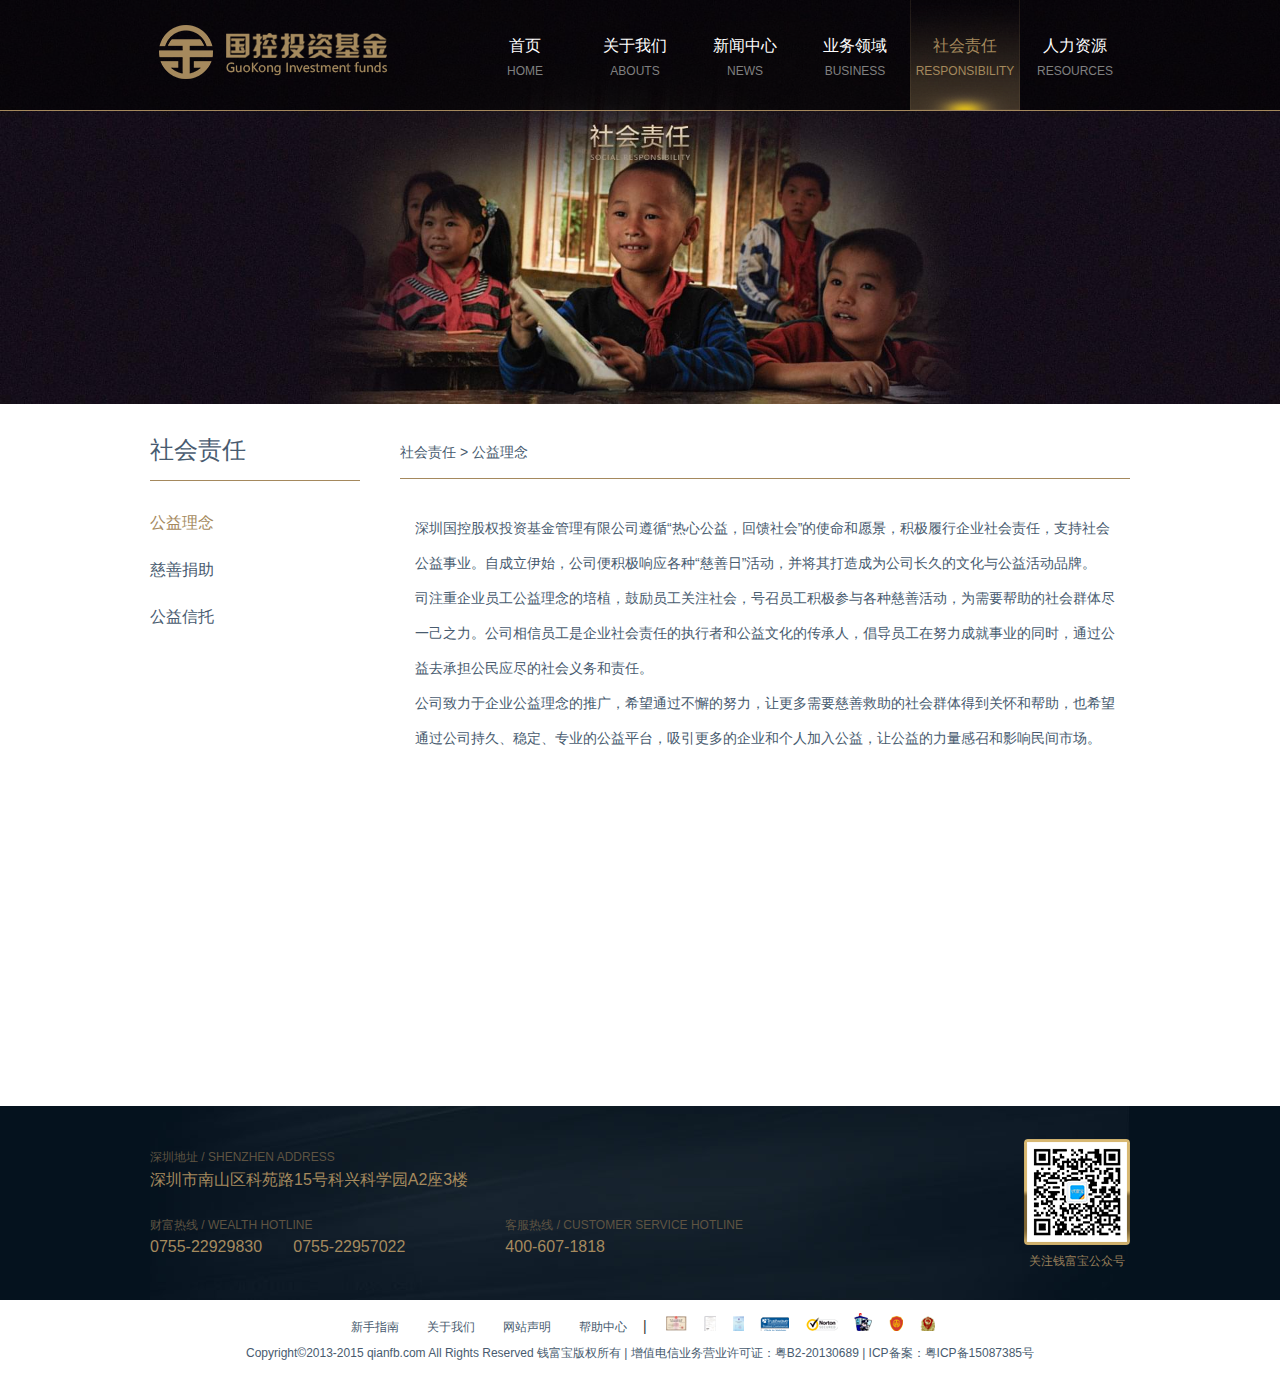
<file: gktzj/social.html>
<!DOCTYPE html>
<html xmlns="http://www.w3.org/1999/xhtml">

	<head>
		<meta charset="utf-8">
		<title>社会责任</title>
		<link href="css/comm.css" rel="stylesheet" type="text/css">
		<link href="css/css1.css" rel="stylesheet" type="text/css">
	</head>

	<body>

	<!--header begin-->
	<div class="qg-header">
		<div class="main clearfix">
			<h1 class="qg-logo fl"><a><img src="img/logo.png" alt="国控资金"/></a></h1>
			<ul class="qg-menu clearfix">
				<li><a href="index.html"> <h2>首页</h2> <span>HOME</span> </a></li>
				<li><a href="about.html"> <h2>关于我们</h2> <span>ABOUTS</span> </a></li>
				<li><a href="news.html"> <h2>新闻中心</h2> <span>NEWS</span> </a></li>
				<li><a href="business.html"> <h2> 业务领域</h2> <span>BUSINESS</span> </a></li>
				<li><a class="current" href="social.html"> <h2>社会责任</h2> <span>RESPONSIBILITY</span> </a></li>
				<li><a href="human.html"> <h2>人力资源</h2> <span>RESOURCES</span> </a></li>
			</ul>
		</div>
	</div>
	<!--header end-->

	<!--banner begin-->
		<div class="qg-banners qg-abbaners">
			<img src="img/socialbanner.jpg">
		</div>

	<!--banner end-->
	<!--main begin-->
		<div class="qg-main">
			<div class="qg-widths clearfix">
				<!--qg-ablefter begin-->
				<div class="fl qg-ablefter">
					<h1>社会责任</h1>
					<ul>
						<li><a href="#" class="qg-cavhover">公益理念</a> </li>
						<li><a href="#">慈善捐助</a> </li>
						<li><a href="#">公益信托</a> </li>
					</ul>
				</div>
				<!--qg-ablefter end-->
				<!--qg-abrighter begin-->
				<div class="fr qg-abrighter">
					<div class="qg-curmes"><span>社会责任</span> > <span>公益理念</span></div>
					<div class="qg-martoper">
						<p>深圳国控股权投资基金管理有限公司遵循“热心公益，回馈社会”的使命和愿景，积极履行企业社会责任，支持社会公益事业。自成立伊始，公司便积极响应各种“慈善日”活动，并将其打造成为公司长久的文化与公益活动品牌。</p>
						<p>司注重企业员工公益理念的培植，鼓励员工关注社会，号召员工积极参与各种慈善活动，为需要帮助的社会群体尽一己之力。公司相信员工是企业社会责任的执行者和公益文化的传承人，倡导员工在努力成就事业的同时，通过公益去承担公民应尽的社会义务和责任。</p>
						<p>公司致力于企业公益理念的推广，希望通过不懈的努力，让更多需要慈善救助的社会群体得到关怀和帮助，也希望通过公司持久、稳定、专业的公益平台，吸引更多的企业和个人加入公益，让公益的力量感召和影响民间市场。</p>
					</div>
				</div>
				<!--qg-abrighter end-->
			</div>
		</div>
	<!--main end-->

	<!--fotter begin-->
	<div class="qg-fotterse">
		<div class="qg-fotters">
			<div class="qg-sectend q-wide">
				<ul class="clearfix">
					<li class="qg-infoer fl">
						<div>
							<dl class="qg-adbox">
								<dt>深圳地址 / SHENZHEN ADDRESS</dt>
								<dd>深圳市南山区科苑路15号科兴科学园A2座3楼</dd>
							</dl>

						</div>
						<div>
							<dl class="qg-adbox qg-marginer fl">
								<dt>财富热线 / WEALTH HOTLINE</dt>
								<dd>0755-22929830&nbsp;&nbsp;&nbsp;&nbsp;&nbsp;&nbsp;&nbsp;0755-22957022</dd>
							</dl>
							<dl class="qg-adbox qg-marginer qg-boxleft fl">
								<dt>客服热线 / CUSTOMER SERVICE HOTLINE</dt>
								<dd>400-607-1818</dd>
							</dl>
						</div>
					</li>
					<li class="fr qg-weixin">
						<img src="img/weixincode.png">
						<p>关注钱富宝公众号</p>
					</li>
				</ul>
			</div>
		</div>
		<div class="q-fotter">
			<div class="q-wide">
				<div class="q-fotter-menu clearfix">
					<ul>
						<li><a href="guide.html"> 新手指南</a></li>
						<li><a href="aboutus-qfb.html">关于我们</a></li>
						<li><a href="statement.html">网站声明</a></li>
						<li><a href="helpcenter.html">帮助中心</a></li>
					</ul>
					<div class="q-martop">|</div>
					<div class="q-divert">
						<a href="javascript:void(0);" target="_blank" class="q-diverone"></a>
						<a href="javascript:void(0);" target="_blank" class="q-divertwo"></a>
						<a href="javascript:void(0);" target="_blank" class="q-diverthree"></a>
						<a href="javascript:void(0);" class="q-diverfour"></a>
						<a href="javascript:void(0);" class="q-diverfive"></a>
						<a href="javascript:void(0);" class="q-diversix"></a>
						<a href="javascript:void(0);" class="q-diverseven"></a>
						<a href="javascript:void(0);" class="q-diverningt"></a>
					</div>
				</div>
				<div class="q-info">Copyright©2013-2015 qianfb.com All Rights Reserved 钱富宝版权所有 |
					增值电信业务营业许可证：粤B2-20130689 | ICP备案：粤ICP备15087385号
				</div>
			</div>
		</div>
	</div>
	<!--fotter end-->

	</body>

</html>
</file>
<file: stylesheets/stylesheet.css>
* {
  box-sizing: border-box; }

body {
  padding: 0;
  margin: 0;
  font-family: "Open Sans", "Helvetica Neue", Helvetica, Arial, sans-serif;
  font-size: 16px;
  line-height: 1.5;
  color: #606c71; }

a {
  color: #1e6bb8;
  text-decoration: none; }
  a:hover {
    text-decoration: underline; }

.btn {
  display: inline-block;
  margin-bottom: 1rem;
  color: rgba(255, 255, 255, 0.7);
  background-color: rgba(255, 255, 255, 0.08);
  border-color: rgba(255, 255, 255, 0.2);
  border-style: solid;
  border-width: 1px;
  border-radius: 0.3rem;
  transition: color 0.2s, background-color 0.2s, border-color 0.2s; }
  .btn + .btn {
    margin-left: 1rem; }

.btn:hover {
  color: rgba(255, 255, 255, 0.8);
  text-decoration: none;
  background-color: rgba(255, 255, 255, 0.2);
  border-color: rgba(255, 255, 255, 0.3); }

@media screen and (min-width: 64em) {
  .btn {
    padding: 0.75rem 1rem; } }

@media screen and (min-width: 42em) and (max-width: 64em) {
  .btn {
    padding: 0.6rem 0.9rem;
    font-size: 0.9rem; } }

@media screen and (max-width: 42em) {
  .btn {
    display: block;
    width: 100%;
    padding: 0.75rem;
    font-size: 0.9rem; }
    .btn + .btn {
      margin-top: 1rem;
      margin-left: 0; } }

.page-header {
  color: #fff;
  text-align: center;
  background-color: #159957;
  background-image: linear-gradient(120deg, #155799, #159957); }

@media screen and (min-width: 64em) {
  .page-header {
    padding: 5rem 6rem; } }

@media screen and (min-width: 42em) and (max-width: 64em) {
  .page-header {
    padding: 3rem 4rem; } }

@media screen and (max-width: 42em) {
  .page-header {
    padding: 2rem 1rem; } }

.project-name {
  margin-top: 0;
  margin-bottom: 0.1rem; }

@media screen and (min-width: 64em) {
  .project-name {
    font-size: 3.25rem; } }

@media screen and (min-width: 42em) and (max-width: 64em) {
  .project-name {
    font-size: 2.25rem; } }

@media screen and (max-width: 42em) {
  .project-name {
    font-size: 1.75rem; } }

.project-tagline {
  margin-bottom: 2rem;
  font-weight: normal;
  opacity: 0.7; }

@media screen and (min-width: 64em) {
  .project-tagline {
    font-size: 1.25rem; } }

@media screen and (min-width: 42em) and (max-width: 64em) {
  .project-tagline {
    font-size: 1.15rem; } }

@media screen and (max-width: 42em) {
  .project-tagline {
    font-size: 1rem; } }

.main-content :first-child {
  margin-top: 0; }
.main-content img {
  max-width: 100%; }
.main-content h1, .main-content h2, .main-content h3, .main-content h4, .main-content h5, .main-content h6 {
  margin-top: 2rem;
  margin-bottom: 1rem;
  font-weight: normal;
  color: #159957; }
.main-content p {
  margin-bottom: 1em; }
.main-content code {
  padding: 2px 4px;
  font-family: Consolas, "Liberation Mono", Menlo, Courier, monospace;
  font-size: 0.9rem;
  color: #383e41;
  background-color: #f3f6fa;
  border-radius: 0.3rem; }
.main-content pre {
  padding: 0.8rem;
  margin-top: 0;
  margin-bottom: 1rem;
  font: 1rem Consolas, "Liberation Mono", Menlo, Courier, monospace;
  color: #567482;
  word-wrap: normal;
  background-color: #f3f6fa;
  border: solid 1px #dce6f0;
  border-radius: 0.3rem; }
  .main-content pre > code {
    padding: 0;
    margin: 0;
    font-size: 0.9rem;
    color: #567482;
    word-break: normal;
    white-space: pre;
    background: transparent;
    border: 0; }
.main-content .highlight {
  margin-bottom: 1rem; }
  .main-content .highlight pre {
    margin-bottom: 0;
    word-break: normal; }
.main-content .highlight pre, .main-content pre {
  padding: 0.8rem;
  overflow: auto;
  font-size: 0.9rem;
  line-height: 1.45;
  border-radius: 0.3rem; }
.main-content pre code, .main-content pre tt {
  display: inline;
  max-width: initial;
  padding: 0;
  margin: 0;
  overflow: initial;
  line-height: inherit;
  word-wrap: normal;
  background-color: transparent;
  border: 0; }
  .main-content pre code:before, .main-content pre code:after, .main-content pre tt:before, .main-content pre tt:after {
    content: normal; }
.main-content ul, .main-content ol {
  margin-top: 0; }
.main-content blockquote {
  padding: 0 1rem;
  margin-left: 0;
  color: #819198;
  border-left: 0.3rem solid #dce6f0; }
  .main-content blockquote > :first-child {
    margin-top: 0; }
  .main-content blockquote > :last-child {
    margin-bottom: 0; }
.main-content table {
  display: block;
  width: 100%;
  overflow: auto;
  word-break: normal;
  word-break: keep-all; }
  .main-content table th {
    font-weight: bold; }
  .main-content table th, .main-content table td {
    padding: 0.5rem 1rem;
    border: 1px solid #e9ebec; }
.main-content dl {
  padding: 0; }
  .main-content dl dt {
    padding: 0;
    margin-top: 1rem;
    font-size: 1rem;
    font-weight: bold; }
  .main-content dl dd {
    padding: 0;
    margin-bottom: 1rem; }
.main-content hr {
  height: 2px;
  padding: 0;
  margin: 1rem 0;
  background-color: #eff0f1;
  border: 0; }

@media screen and (min-width: 64em) {
  .main-content {
    max-width: 64rem;
    padding: 2rem 6rem;
    margin: 0 auto;
    font-size: 1.1rem; } }

@media screen and (min-width: 42em) and (max-width: 64em) {
  .main-content {
    padding: 2rem 4rem;
    font-size: 1.1rem; } }

@media screen and (max-width: 42em) {
  .main-content {
    padding: 2rem 1rem;
    font-size: 1rem; } }

.site-footer {
  padding-top: 2rem;
  margin-top: 2rem;
  border-top: solid 1px #eff0f1; }

.site-footer-owner {
  display: block;
  font-weight: bold; }

.site-footer-credits {
  color: #819198; }

@media screen and (min-width: 64em) {
  .site-footer {
    font-size: 1rem; } }

@media screen and (min-width: 42em) and (max-width: 64em) {
  .site-footer {
    font-size: 1rem; } }

@media screen and (max-width: 42em) {
  .site-footer {
    font-size: 0.9rem; } }
</file>
<file: stylesheets/github-light.css>
/*
The MIT License (MIT)

Copyright (c) 2016 GitHub, Inc.

Permission is hereby granted, free of charge, to any person obtaining a copy
of this software and associated documentation files (the "Software"), to deal
in the Software without restriction, including without limitation the rights
to use, copy, modify, merge, publish, distribute, sublicense, and/or sell
copies of the Software, and to permit persons to whom the Software is
furnished to do so, subject to the following conditions:

The above copyright notice and this permission notice shall be included in all
copies or substantial portions of the Software.

THE SOFTWARE IS PROVIDED "AS IS", WITHOUT WARRANTY OF ANY KIND, EXPRESS OR
IMPLIED, INCLUDING BUT NOT LIMITED TO THE WARRANTIES OF MERCHANTABILITY,
FITNESS FOR A PARTICULAR PURPOSE AND NONINFRINGEMENT. IN NO EVENT SHALL THE
AUTHORS OR COPYRIGHT HOLDERS BE LIABLE FOR ANY CLAIM, DAMAGES OR OTHER
LIABILITY, WHETHER IN AN ACTION OF CONTRACT, TORT OR OTHERWISE, ARISING FROM,
OUT OF OR IN CONNECTION WITH THE SOFTWARE OR THE USE OR OTHER DEALINGS IN THE
SOFTWARE.

*/

.pl-c /* comment */ {
  color: #969896;
}

.pl-c1 /* constant, variable.other.constant, support, meta.property-name, support.constant, support.variable, meta.module-reference, markup.raw, meta.diff.header */,
.pl-s .pl-v /* string variable */ {
  color: #0086b3;
}

.pl-e /* entity */,
.pl-en /* entity.name */ {
  color: #795da3;
}

.pl-smi /* variable.parameter.function, storage.modifier.package, storage.modifier.import, storage.type.java, variable.other */,
.pl-s .pl-s1 /* string source */ {
  color: #333;
}

.pl-ent /* entity.name.tag */ {
  color: #63a35c;
}

.pl-k /* keyword, storage, storage.type */ {
  color: #a71d5d;
}

.pl-s /* string */,
.pl-pds /* punctuation.definition.string, string.regexp.character-class */,
.pl-s .pl-pse .pl-s1 /* string punctuation.section.embedded source */,
.pl-sr /* string.regexp */,
.pl-sr .pl-cce /* string.regexp constant.character.escape */,
.pl-sr .pl-sre /* string.regexp source.ruby.embedded */,
.pl-sr .pl-sra /* string.regexp string.regexp.arbitrary-repitition */ {
  color: #183691;
}

.pl-v /* variable */ {
  color: #ed6a43;
}

.pl-id /* invalid.deprecated */ {
  color: #b52a1d;
}

.pl-ii /* invalid.illegal */ {
  color: #f8f8f8;
  background-color: #b52a1d;
}

.pl-sr .pl-cce /* string.regexp constant.character.escape */ {
  font-weight: bold;
  color: #63a35c;
}

.pl-ml /* markup.list */ {
  color: #693a17;
}

.pl-mh /* markup.heading */,
.pl-mh .pl-en /* markup.heading entity.name */,
.pl-ms /* meta.separator */ {
  font-weight: bold;
  color: #1d3e81;
}

.pl-mq /* markup.quote */ {
  color: #008080;
}

.pl-mi /* markup.italic */ {
  font-style: italic;
  color: #333;
}

.pl-mb /* markup.bold */ {
  font-weight: bold;
  color: #333;
}

.pl-md /* markup.deleted, meta.diff.header.from-file */ {
  color: #bd2c00;
  background-color: #ffecec;
}

.pl-mi1 /* markup.inserted, meta.diff.header.to-file */ {
  color: #55a532;
  background-color: #eaffea;
}

.pl-mdr /* meta.diff.range */ {
  font-weight: bold;
  color: #795da3;
}

.pl-mo /* meta.output */ {
  color: #1d3e81;
}
</file>
<file: gktzj/css/comm.css>
/*for ie6*/
html, body { position: relative; height: 100%;}
body{
    width:100%;
    margin:0;
    padding:0;
    font-size: 14px;
    background: #ffffff;
    font-family: Microsoft YaHei, Helvetica, STHeiti STXihei, Microsoft JhengHei, Arial;
}
div,span,h1,h2,h3,h4,h5,h6,pre,form,input,textarea,p,blockquote,th,td,frame,iframe,dt,dl,dd,a,ul,li,ol{
    margin:0;
    padding:0;
    border:0;
    text-align:left;
    font-weight:normal;
}
img{
    border:0px;
}


a{
    outline:none;
    blr:expression(this.onFocus=this.blur());
    text-decoration: none;
}
a:link,a:visited,a:active,a:hover{
    text-decoration:none;
}
a:hover{
    text-decoration:none;
}
input{
    margin:0;
    padding:0;
    border:0;
}
ul,li,dl,dd{
    list-style-type:none;
}
i,em{
    font-style:normal;
}
input,button,select,textarea{
    outline:none;
}
.fl{
    float: left;
}
.fr{
    float: right;
}
.clearfix:after{
    visibility:hidden;
    display: block;
    content:"";
    clear: both;
    zoom: 1;
}
.qg-martopers{
    margin-top: 28px;
}
/*w S*/
.f-r80{
    color:#808080;
}
/*header S*/
.qg-header{
    width: 100%;
    position: absolute;
    top: 0;
    left: 0;
    z-index:101;
    height:110px;
    background: rgba(0,0,0,0.6);
    background: #000\9;
    -ms-filter: "progid:DXImageTransform.Microsoft.Alpha(Opacity=60)\6";
    border-bottom: 1px #a5895d solid;
}
.qg-header .main{
    width: 980px;
    margin: 0 auto;
}
.qg-logo a{
    display: block;
}
.qg-logo a img{
    margin-left: 9px;
    margin-top: 25px;
}
.qg-menu {
    height: 110px;
    float: right;
    overflow: hidden;
}
.qg-menu li {
    width: 110px;
    height: 110px;
    float: left;
    display: inline;
}
.qg-menu li a {
    display: block;
    width: 100%;
    height: 74px;
    padding-top: 36px;
    text-align: center;
    color: #fff;
}
.qg-menu li a h2 {
    margin-bottom: 5px;
    font-size: 16px;
    text-align: center;
}
.qg-menu li a span {
    color: #808080;
    font-size: 12px;
}
.qg-menu li a:hover, .qg-menu li a.current{
    background: url("../img/light.png") no-repeat;
    color: #a4895d;
    text-decoration: none;
}
.qg-menu li a:hover span, .qg-menu li a.current span{
    color: #a4895d;
}
/*header E*/


/*w E*/



/*page begin*/
.page_turning {
    text-align: center;
    height: 30px;
    padding-top: 40px;
}
.page_turning ul {
    width: auto;
    margin: 0 auto;
}
.yiiPager {
    height: auto;
    border: none;
}
.page_turning ul li {
    float: left;
    margin: 0 3px;
    line-height: 27px;
    background: #f3f3f3;
    cursor: pointer;
}
.page_turning ul li a {
    font-size: 12px;
    padding: 5px 10px;
    border: 1px solid #ddd;
    text-decoration: none;
    color: #454545;;
}
.page_turning ul li a:hover {
    padding: 5px 10px;
    background: #ceb689;
    border: 1px solid #c7af82;
    color: #fff;
}
.page_turning ul li.selected a {
    color: #fff;
    background: #ceb689;
    border: 1px solid #c7af82 !important;
}
/*page end*/
/*fotter begin*/
.q-fotter {
    bottom: 0;
    width: 100%;
    padding: 13px 0;
    text-align: center;
    color: #333;
    z-index: 2;
    background: #fff;
}
.q-wide {
    width: 980px;
    margin: 0 auto;
}
.q-fotter-menu {
    text-align: center;
    margin: 0 auto;
}
.q-fotter-menu ul {
    display:inline;
}
.q-fotter-menu ul li {
    display: inline;
    padding: 0 12px;
}
.q-fotter-menu ul li a {
    font-size: 12px;
    color: #485b6f;
}
.q-martop {
    margin-right: 10px;
    display: inline;
}
.q-divert {
    display: inline;
}
.q-divert a{
    display:inline-block;
    margin: 0 6px;
}
.q-diverone, .q-divertwo, .q-diverthree, .q-diverfour, .q-diverfive, .q-diversix, .q-diverseven, .q-diverningt{
    background: url(../img/qgicon.png) no-repeat;
}
.q-diverone{
    width: 21px;
    height: 15px;
    background-position: 0 -3px;
}
.q-divertwo{
    width: 13px;
    height: 16px;
    background-position: -28px -1px;
}
.q-diverthree{
    width: 12px;
    height: 16px;
    background-position: -53px -1px;
}
.q-diverfour{
    width: 29px;
    height: 15px;
    background-position: -77px -2px;
}
.q-diverfive{
    width: 33px;
    height: 14px;
    background-position: -115px -3px;
}
.q-diversix{
    width: 18px;
    height: 18px;
    background-position: -155px 0;
}
.q-diverseven{
    width: 15px;
    height: 16px;
    background-position: -179px -1px;
}
.q-diverningt{
    width: 16px;
    height: 16px;
    background-position: -201px -1px;
}
.q-info {
    text-align: center;
    padding-top: 9px;
    font-size: 12px;
    color: #485b6f;
}

.qg-fotters{
    background:#05121e;
    width: 100%;
}
.qg-sectend{
    background: url(../img/fotterbg.jpg) no-repeat;
    height: 194px;
}
.qg-fotterse{
    margin-top: 80px;
}
.qg-fottersep{
    margin-top: 50px;
}
.qg-infoer{

}
.qg-sectend ul{
    padding-top: 33px;
}
.qg-adbox{
    padding-top: 10px;
}
.qg-adbox dt{
    color: #5f5442;
    font-size: 12px;
    padding-bottom: 4px;
}
.qg-adbox dd{
    color: #a58a5e;
    font-size: 16px;
}
.qg-marginer{
    padding-top: 26px;
}
.qg-boxleft{
    padding-left:100px;
}
.qg-weixin{
    width: 106px;
}
.qg-weixin p{
    text-align: center;
    font-size: 12px;
    color: #977f5a;
    padding-top: 5px;
}
/*fotter end*/
</file>
<file: gktzj/css/css1.css>
/*w S*/
/*banner S*/
#imageShow {
    position: relative;
    height: 606px;
    clear: both;
    z-index: 1;
}
#imageShow .imagebg {
    position: relative;
    height: 606px;
    z-index: 1;
    overflow: hidden;
}
#imageShow .imagebg li {
    position: absolute;
    top: 0;
    left: 0;
    width: 100%;
    height: 606px;
    z-index: 2;
    overflow: hidden;
}
.bannerbg_main {
    position: absolute;
    top: 0;
    right: 0;
    width: 100%;
    height: 606px;
    background-position: center;
    background-repeat: no-repeat;
    cursor: pointer;
    text-align: center;
}
.banner {
    position: relative;
    width: 980px;
    height: 606px;
    margin: 0 auto;
    overflow: hidden;
}
/*dot S*/
#scroll_dot {
    position: absolute;
    bottom: 10px;
    width: 100%;
    height: 18px;
    text-align: center;
    z-index: 100;
}
#scroll_dot span {
    display: inline-block;
    width: 14px;
    height: 14px;
    margin: 0 3px;
    overflow: hidden;
    border-radius: 100%;
    background: #f3f3f5;
    cursor: pointer;
}
#scroll_dot span.sel {
    background-color: #f9a76a;
}
/*arrow S*/
.qg-arrow-box{
    width: 980px;
    margin: -30px auto 0;
    position: absolute;
    top: 50%;
    left:0;
    right:0;
}
.slide_btn {
    position: relative;
    width: 54px;
    height: 104px;
    z-index: 10;
    cursor: pointer;
    opacity: 0.9;
    filter: alpha(opacity=90);
    z-index: 999999;
}
.slide_prev {

    background: url("../img/left.png") no-repeat;

}
.slide_next {
    background: url("../img/right.png") no-repeat;
}
/*arrow E*/

/*dot E*/
/*banner E*/

/*�ı��� S*/
.qg-index-txt{
    width: 1200px;
    margin: 0 auto;
    padding-top: 80px;

}
.qg-index-txt p{
    line-height: 24px;
    font-size: 16px;
    text-align: center;
    color:#485b6f;
}
.qg-index-txt p.en{
    line-height: 16px;
    margin-top: 10px;
    font-size: 10px;
    color: #bfbfbf;
    text-align: center;
}
.qg-index-txt .product{
    width: 479px;
    height: 64px;
    background: url("../img/title.png") no-repeat;
    margin: 80px auto;

}
.qg-index-txt .product a{
    display: block;
    width: 318px;
    line-height: 64px;
    margin: 0 auto;
    text-align: center;
    color: #fff;
    font-size: 16px;
}
.qg-slider{
    height: 425px;
    background: url("../img/slider-bg.png") repeat-x;
}
.qg-index-txt .img-box{
    margin: 54px auto;
    display: block;
}
.qg-index-txt .img-box img{
    width: 100%;
    height: auto;
}
/*�ı��� E*/

/*slider S*/
#slider {
    padding-top: 28px;
    width: 980px;
    margin: 0 auto;
    position: relative;
}

.scroll {
    overflow: hidden;
    width: 854px;
    height: 370px;
    margin: 0 auto;
    position: relative;
}

.scrollContainer {
    position: relative;
}

.scrollContainer div.panel {
    padding: 10px;
    width: 264px;
   /* height: 370px;*/
}

.inside {
    background: #fff;
    display: block;
    padding-bottom: 16px;
}

.inside img {
    display: block;
    /*margin: 0 0 10px 0;*/
    width: 264px;
}
.inside h2 {
    margin: 18px 0 10px;
    padding-left: 20px;
    color: #45413a;
    font-size: 24px;
}

.inside p{
    padding-left: 20px;
    line-height: 22px;
    font-size: 14px;
    color: #8f8f8f;
}

.scrollButtons {
    position: absolute;
    top: 147px;
    cursor: pointer;
}

.scrollButtons.left {
    left: 0;
}

.scrollButtons.right {
    right: 0;
}

.hide {
    display: none;
}
/*slider E*/
/*w E*/



/*all banner begin*/
.qg-banners{
    font-size: 0;
}
.qg-banners img{
    width: 100%;
}
.qg-abbaners{
    background: #424030;
}
/*all banner end*/

/*all content begin*/
.qg-widths{
    width: 980px;
    margin: 0 auto;
    min-height:600px;
}
.qg-main{
    padding-top: 22px;
}
.qg-ablefter{
    width: 210px;
}
.qg-ablefter h1{
    font-size: 24px;
    color: #485b6f;
    padding: 8px 0 14px;
    border-bottom:1px solid #a5895d;
}
.qg-ablefter ul{
    padding-top:16px;
}
.qg-ablefter ul li{
    padding:16px 0 10px;
}
.qg-ablefter ul li a{
    color: #485b6f;
    font-size: 16px;
}
.qg-ablefter ul li a.qg-cavhover{
    color: #a5895d;
}
.qg-ablefter ul li a:hover{
    color: #a5895d;
}
.qg-abrighter{
    width: 730px;
}
.qg-curmes{
    padding:18px 0 16px;
    color: #485b6f;
    border-bottom:1px solid #a5895d;
}
.qg-martoper{
    padding: 32px 15px 0 15px;
    color: #485b6f;
    font-size: 14px;
}
.qg-martoper p{
    line-height:35px;
}
.qg-borders{
    border:1px solid #e6e6e6;
    display: block;
}
.qg-borders dt{
    font-size: 0;
}
.qg-planbox{
    padding: 65px 0 0 53px;
}
.qg-planbox h2{
    font-size: 24px;
    color: #45413a;
}
.qg-worker{
    padding-top: 10px;
}
.qg-worker span{
    padding-top: 5px;
    display: block;
    color: #8f8f8f;
}

.news_list li {
    line-height: 40px;
}
.news_list li span {
    float: right;
    color: #a5a5a5;
    font-size: 12px;
    font-family: simsun;
}
.news_list a {
    color: #485b6f;;
    font-size: 14px;
}
.news_list a:hover{
    color: #a5895d;
}
/*all width end*/
</file>
